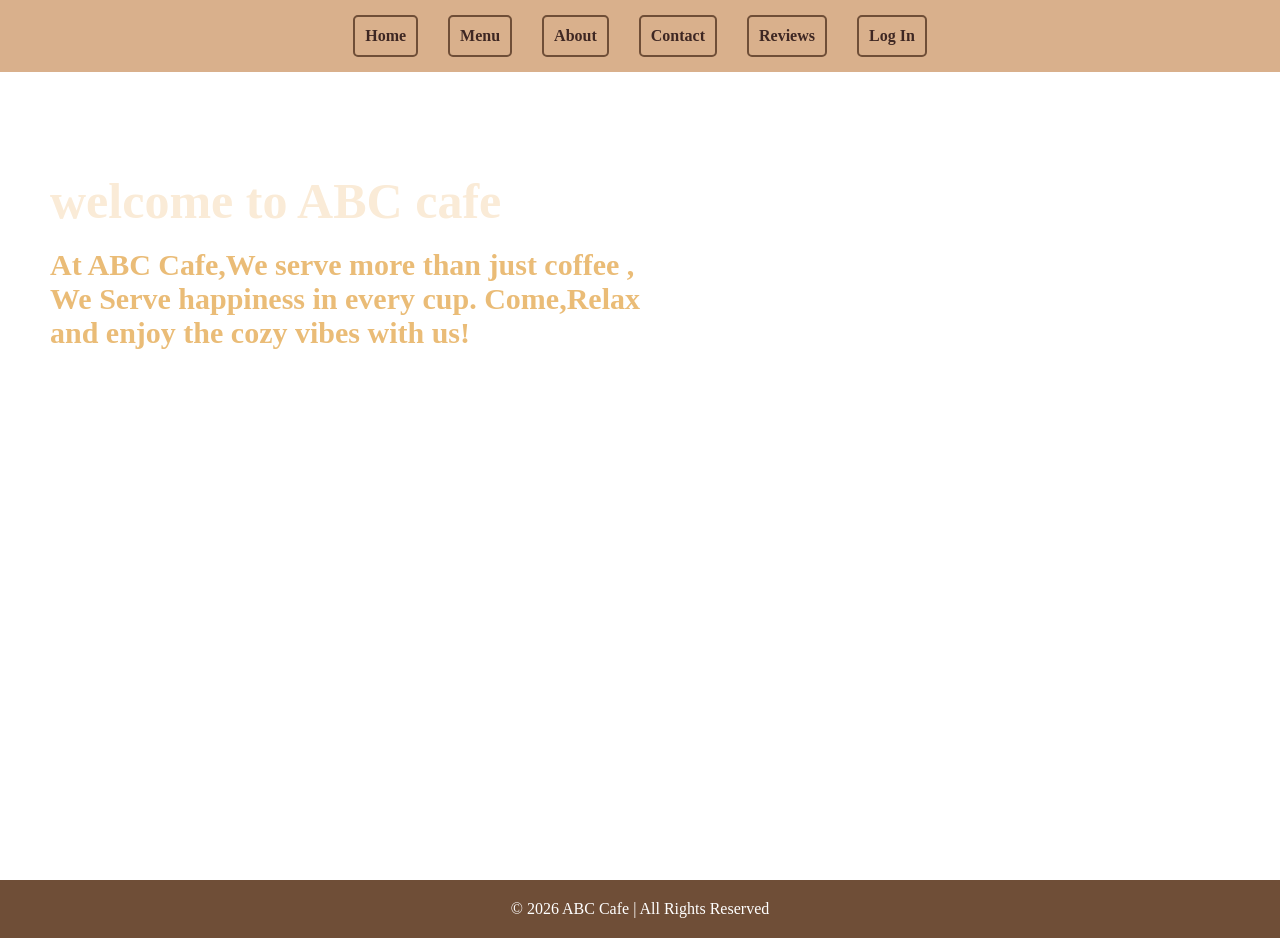
<file: index.html>
<!DOCTYPE html>
<html lang="en">
<head>
    <meta charset="UTF-8">
    <meta name="viewport" content="width=device-width, initial-scale=1.0">
    <title>Document</title>
    <link rel="stylesheet" href="style.css">
</head>
<body>
    <nav>
        <a href="home.html">Home</a>
        <a href="menu.html">Menu</a>
        <a href="about.html">About</a>
        <a href="contact.html">Contact</a>
        <a href="reviews.html">Reviews</a>
        <a href="login.html">Log In</a>
    </nav>

    <div class="vi">
    <video src="home-video.mp4"  muted loop autoplay></video>
    </div>

    <h1 > welcome to ABC cafe </h1><br>
    <h3>At ABC Cafe,We serve more than just coffee ,<br>
        We Serve happiness in every cup. Come,Relax <br>
        and enjoy the cozy vibes with us!
    </h3>
    
     <footer>
    © 2026 ABC Cafe | All Rights Reserved
    </footer>
</body>
</html>
</file>
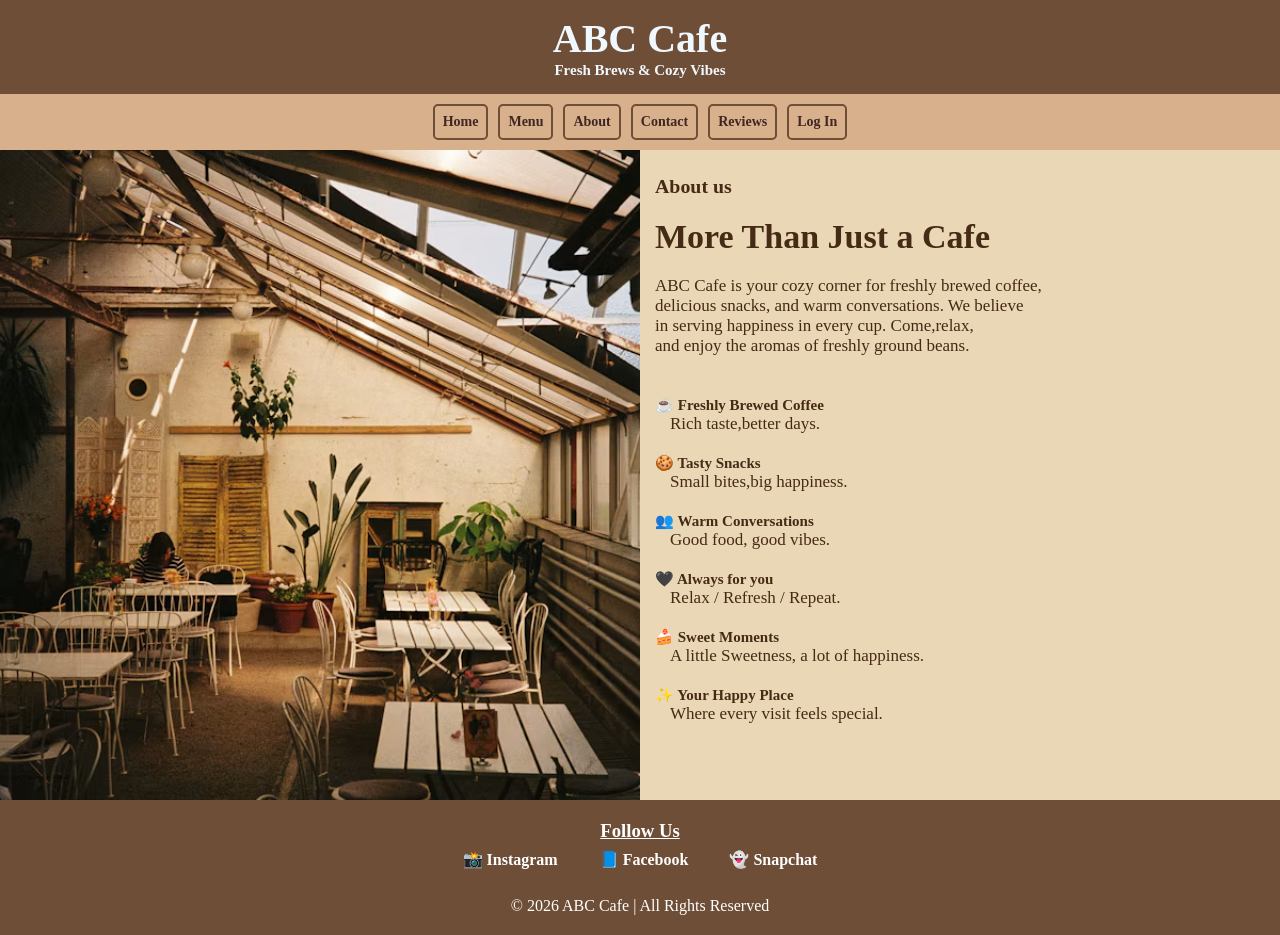
<file: about.html>
<!DOCTYPE html>
<html lang="en">
<head>
    <meta charset="UTF-8">
    <meta name="viewport" content="width=device-width, initial-scale=1.0">
    <title>Document</title>
    <link rel="stylesheet" href="style3.css">
</head>
<body>
    <header>
        <h1>ABC Cafe</h1>
        <h2>Fresh Brews & Cozy Vibes</h2>
    </header>

    <nav>
        <a href="home.html">Home</a>
        <a href="menu.html">Menu</a>
        <a href="about.html">About</a>
        <a href="contact.html">Contact</a>
        <a href="reviews.html">Reviews</a>
        <a href="login.html">Log In</a>
    </nav>

    <div class="main">
        <div class="a">
            <img src="about bg.jpg">    
        </div>
        <div class="a pa"> 
            <h3> About us </h3><br>
            <h1> More Than Just a Cafe</h1><br>
            <p> ABC Cafe is your cozy corner for freshly brewed coffee,<br> delicious snacks, and warm conversations. We believe<br> in serving happiness in every cup. Come,relax,<br> and enjoy the aromas of freshly ground beans. </p><br>  <br>
            <div> 
                <h2> ☕ Freshly Brewed Coffee </h2>
                <p class="mg">Rich taste,better days.</p> <br>
            </div>
            <div> 
                <h2> 🍪 Tasty Snacks </h2>
                <p class="mg"> Small bites,big happiness.</p><br>
            </div>
            <div> 
                <h2> 👥 Warm Conversations</h2>
                <p  class="mg"> Good food, good vibes.</p><br>
            </div>
            <div> 
                <h2>🖤 Always for you </h2>
                <p class="mg"> Relax / Refresh / Repeat.</div><br>   
            <div>
                <h2> 🍰 Sweet Moments</h2>
                <p class="mg"> A little Sweetness, a lot of happiness. </p><br>
            </div>
            <div>
                <h2> ✨ Your Happy Place</h2>
                <p class="mg"> Where every visit feels special.</p>
            </div>
        </div>
    </div>

     <footer>
        <h3>Follow Us</h3>

        <div class="social">
            <a href="https://www.instagram.com/?hl=en" target="_blank">📸 Instagram</a>
            <a href="https://www.facebook.com/" target="_blank">📘 Facebook</a>
            <a href="https://www.snapchat.com/" target="_blank">👻 Snapchat</a>
        </div>

        <p>© 2026 ABC Cafe | All Rights Reserved</p>
    </footer>
</body>
</html>
</file>
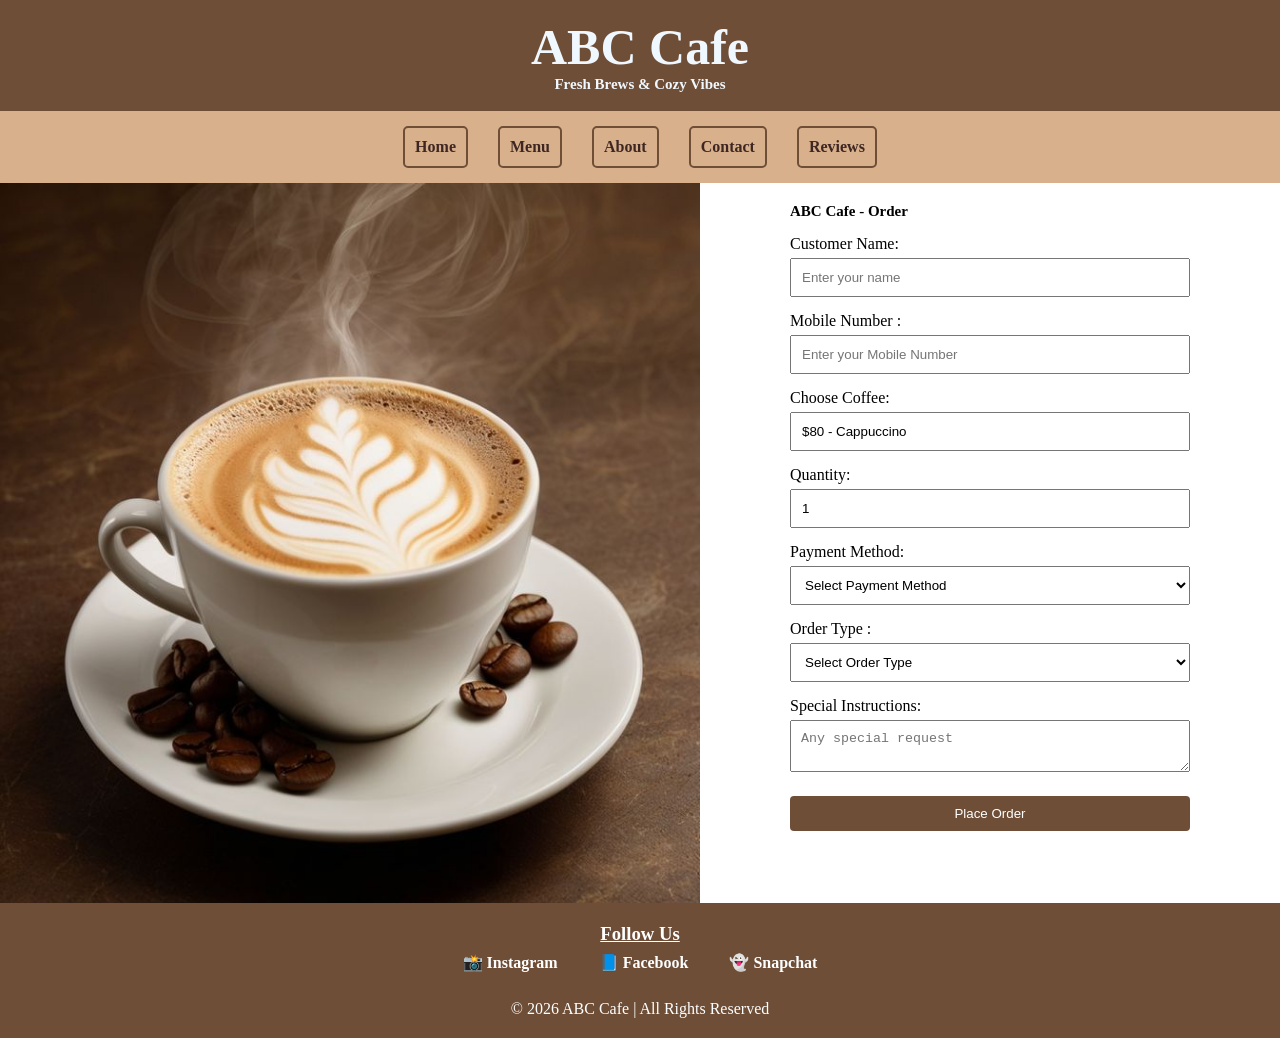
<file: cappuccino.html>
<!DOCTYPE html>
<html lang="en">
<head>
    <meta charset="UTF-8">
    <meta name="viewport" content="width=device-width, initial-scale=1.0">
    <title>Cappuccino</title>
    <link rel="stylesheet" href="style6.css">
</head>
<body>
    <header>
        <h1>ABC Cafe</h1>
        <h2>Fresh Brews & Cozy Vibes</h2>
    </header>

    <nav>
        <a href="index.html">Home</a>
        <a href="menu.html">Menu</a>
        <a href="about.html">About</a>
        <a href="contact.html">Contact</a>
        <a href="reviews.html">Reviews</a>
    </nav>

    <div class="wrap">
        <div>
            <img src="Cappuccino.jpeg">
        </div>
        <form action="confirm.html" method="get">
            <h2>ABC Cafe - Order</h2>

            <label for="name">Customer Name:</label>
            <input type="text" id="name" name="customer" placeholder="Enter your name" required>

            <label for="mobile no.">Mobile Number :</label>
            <input type="tel" id="mobile no." name="mobile no." placeholder="Enter your Mobile Number" pattern="[0-9]{10}" required>            

            <label for="coffee">Choose Coffee:</label>
            <input id="coffee" value="$80 - Cappuccino" required readonly>

            <label for="quantity">Quantity:</label>
            <input type="number" id="quantity" name="quantity" min="1" value="1" required>

            <label for="payment">Payment Method:</label>
            <select id="payment" name="payment" required>
                <option value="">Select Payment Method</option>
                <option value="Cash">Cash</option>
                <option value="UPI">UPI</option>
                <option value="Credit Card">Credit Card</option>
                <option value="Debit Card">Debit Card</option>
                <option value="PayPal">PayPal</option>
                <option value="Other">Other</option>
            </select>

            <label for="Delevery">Order Type :</label>
            <select id="order-type" name="order-type" required>
            <option value="">Select Order Type</option>
            <option value="Dine In">Dine In</option>
            <option value="Takeaway">Takeaway</option>
            </select>

            <label for="notes">Special Instructions:</label>
            <textarea id="notes" name="notes" placeholder="Any special request"></textarea>

            <button>Place Order</button>
        </form>

    </div>

    <footer>
        <h3>Follow Us</h3>

        <div class="social">
            <a href="https://www.instagram.com/?hl=en" target="_blank">📸 Instagram</a>
            <a href="https://www.facebook.com/" target="_blank">📘 Facebook</a>
            <a href="https://www.snapchat.com/" target="_blank">👻 Snapchat</a>
        </div>

        <p>© 2026 ABC Cafe | All Rights Reserved</p>
    </footer>
</body>
</html>
</file>
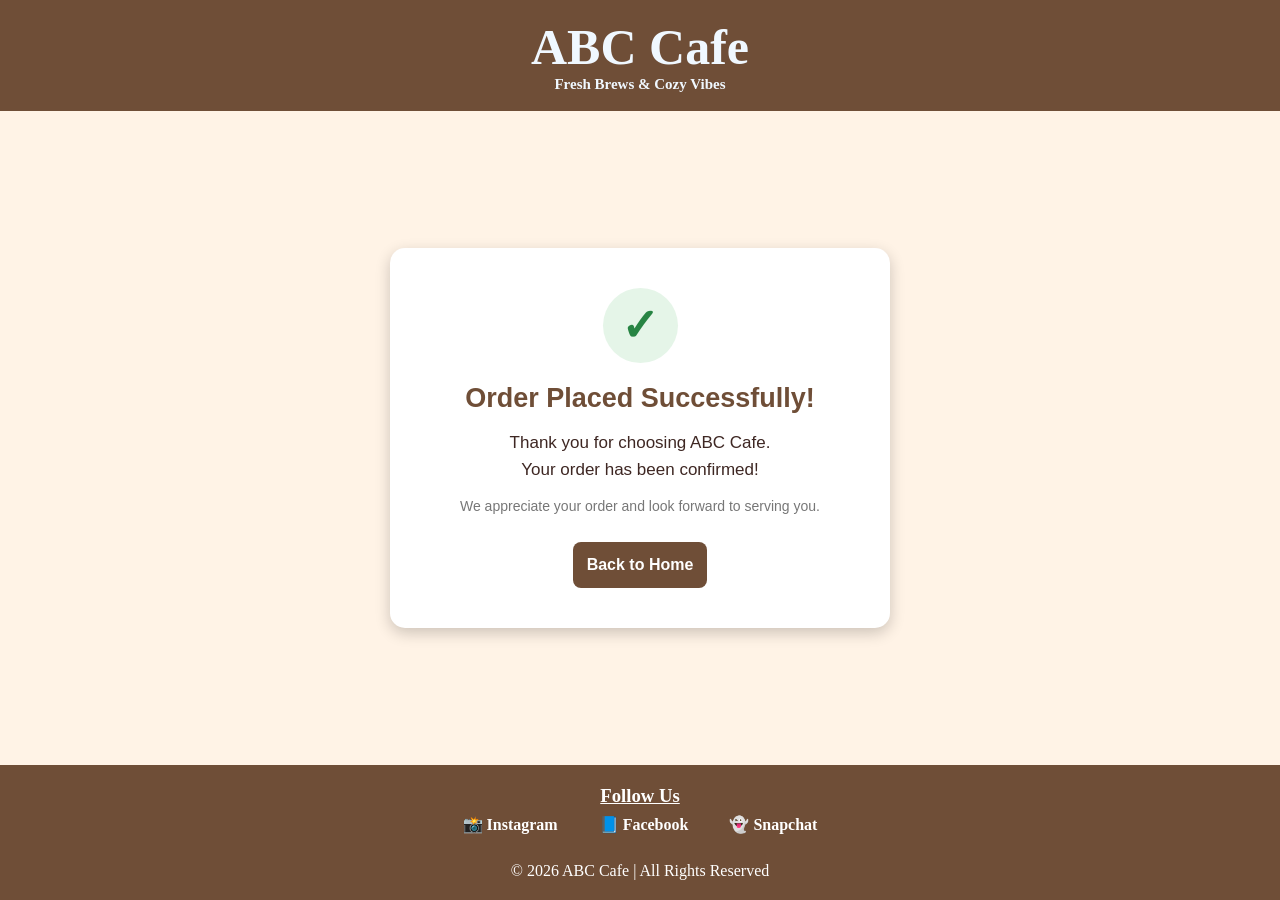
<file: confirm.html>
<!DOCTYPE html>
<html lang="en">
<head>
    <meta charset="UTF-8">
    <meta name="viewport" content="width=device-width, initial-scale=1.0">
    <title>Order Confirmation - ABC Cafe</title>
    <link rel="stylesheet" href="style7.css">
</head>
<body>

    <header>
        <h1>ABC Cafe</h1>
        <h2>Fresh Brews & Cozy Vibes</h2>
    </header>

    <div class="confirm">
        <div class="check">&#10003;</div>
        <h2>Order Placed Successfully!</h2>
        <p class="message">
            Thank you for choosing ABC Cafe.<br>
            Your order has been confirmed!
        </p>
        <p class="info">
            We appreciate your order and look forward to serving you.
        </p>
        <a href="home.html" class="button">Back to Home</a>
    </div>

    <footer>
        <h3>Follow Us</h3>
        <div class="social">
            <a href="https://www.instagram.com/?hl=en" target="_blank">📸 Instagram</a>
            <a href="https://www.facebook.com/" target="_blank">📘 Facebook</a>
            <a href="https://www.snapchat.com/" target="_blank">👻 Snapchat</a>
        </div>

        <p>© 2026 ABC Cafe | All Rights Reserved</p>
    </footer>

</body>
</html>
</file>
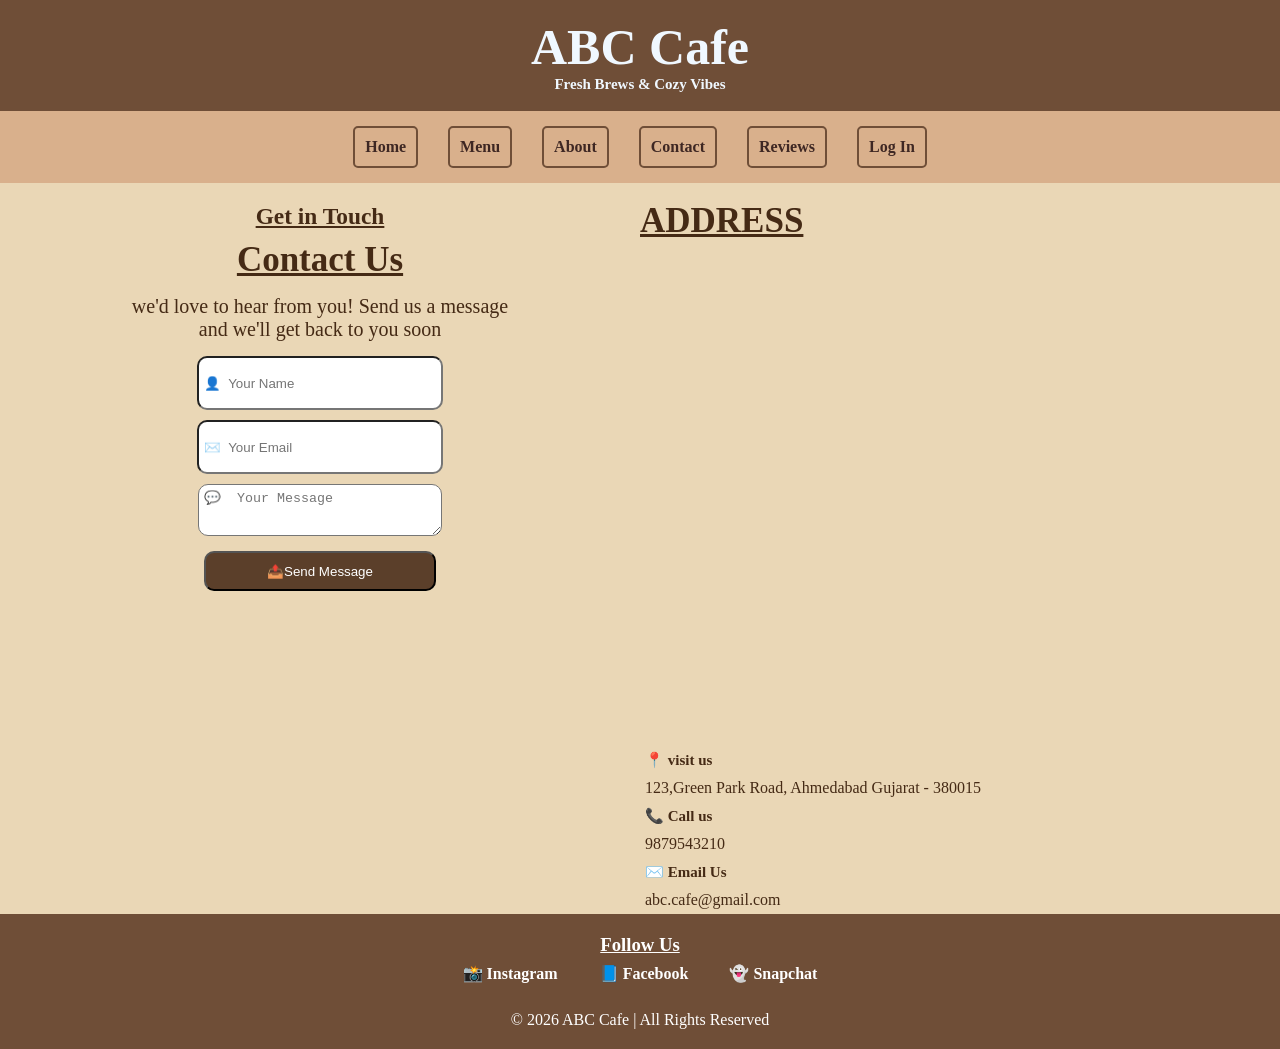
<file: contact.html>
<!DOCTYPE html>
<html lang="en">
<head>
    <meta charset="UTF-8">
    <meta name="viewport" content="width=device-width, initial-scale=1.0">
    <title>Document</title>
    <link rel="stylesheet" href="style4.css">
</head>
<body>
    <header>
        <h1>ABC Cafe</h1>
        <h2>Fresh Brews & Cozy Vibes</h2>
    </header>

    <nav>
        <a href="home.html">Home</a>
        <a href="menu.html">Menu</a>
        <a href="about.html">About</a>
        <a href="contact.html">Contact</a>
        <a href="reviews.html">Reviews</a>
        <a href="login.html">Log In</a>
    </nav>

    <div class="whole"> 

        <div class="co">
            <h3 class="tex"> Get in Touch </h3>
            <h1 class="te"> Contact Us</h1>
            <p> we'd love to hear from you! Send us a message <br>
                and we'll get back to you soon </p>
            <form metgod="get" action="home.html">
            <input class="contact" name="username" type="text" placeholder="👤  Your Name" pattern="[A-Za-z]{3,20}"   required> <br>
            <input class="contact" email="email_id" type="email" placeholder="✉️  Your Email" required><br>
            <textarea class="contact" text="text" type="textarea" placeholder="💬  Your Message" required pattern="[A-Za-z]{5,100}"></textarea><br>
            <button class="contact"> 📤Send Message</button>
            </form>
        </div>


        <div class="add"> <br>
            <h1 class="te"> ADDRESS</h1><br><br>
            <iframe src="https://www.google.com/maps/embed?pb=!1m23!1m12!1m3!1d31610.830547000616!2d72.6007808!3d22.953984!2m3!1f0!2f0!3f0!3m2!1i1024!2i768!4f13.1!4m8!3e6!4m0!4m5!1s0x3ba795bc21ea25d5%3A0x4d841edb2ae92aad!2s5%20STAR%20CAFE%2C%20Outer%20Ring%20Rd%2C%20West%20Nada%2C%20Guruvayur%2C%20Keralam%20680101!3m2!1d10.5934856!2d76.03710579999999!5e1!3m2!1sen!2sin!4v1791309774493!5m2!1sen!2sin" width="600" height="450" style="border:0;" allowfullscreen="" loading="eager" referrerpolicy="strict-origin-when-cross-origin"></iframe>
            <h2 class="mg">📍 visit us </h2>
            <p class="mg "> 123,Green Park Road, Ahmedabad Gujarat - 380015</p>
            <h2 class="mg"> 📞  Call us </h2>
            <p class="mg"> 9879543210</p>
            <h2 class="mg">✉️ Email Us  </h2>
            <p class="mg"> abc.cafe@gmail.com</p>
        </div>
    </div>

    <footer>
        <h3>Follow Us</h3>

        <div class="social">
            <a href="https://www.instagram.com/?hl=en" target="_blank">📸 Instagram</a>
            <a href="https://www.facebook.com/" target="_blank">📘 Facebook</a>
            <a href="https://www.snapchat.com/" target="_blank">👻 Snapchat</a>
        </div>

        <p>© 2026 ABC Cafe | All Rights Reserved</p>
    </footer>

</body>
</html>
</file>
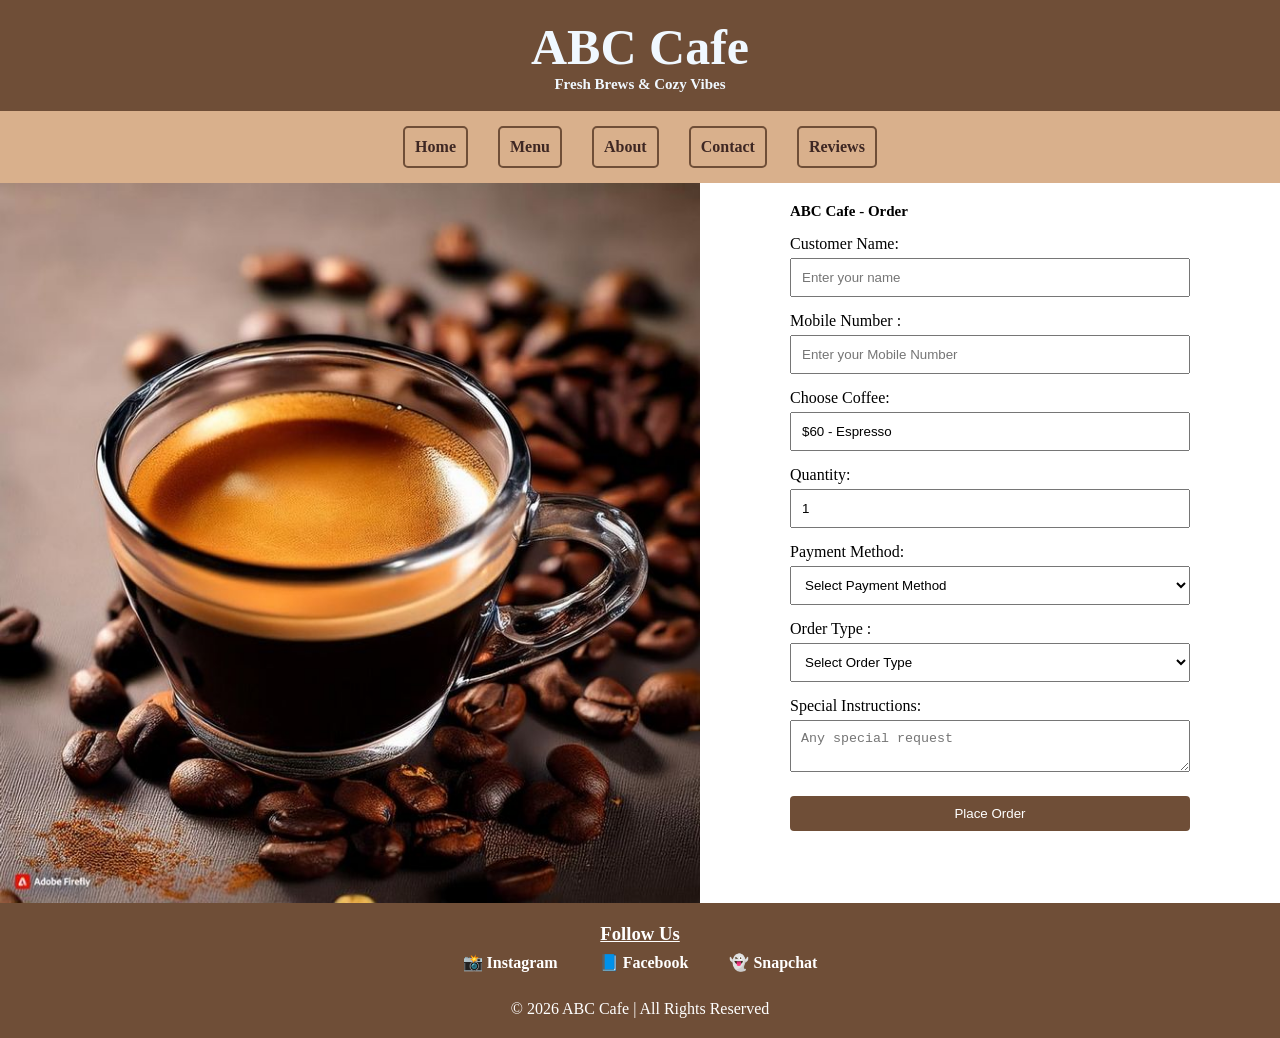
<file: espresso.html>
<!DOCTYPE html>
<html lang="en">
<head>
    <meta charset="UTF-8">
    <meta name="viewport" content="width=device-width, initial-scale=1.0">
    <title>Espresso</title>
    <link rel="stylesheet" href="style6.css">
</head>
<body>
    <header>
        <h1>ABC Cafe</h1>
        <h2>Fresh Brews & Cozy Vibes</h2>
    </header>

    <nav>
        <a href="index.html">Home</a>
        <a href="menu.html">Menu</a>
        <a href="about.html">About</a>
        <a href="contact.html">Contact</a>
        <a href="reviews.html">Reviews</a>
    </nav>

    <div class="wrap">
        <div>
            <img src="Espresso High Strength Professional Flavouring_.jpeg">
        </div>
        <form action="confirm.html" method="get">
            <h2>ABC Cafe - Order</h2>

            <label for="name">Customer Name:</label>
            <input type="text" id="name" name="customer" placeholder="Enter your name" required>

            <label for="mobile no.">Mobile Number :</label>
            <input type="tel" id="mobile no." name="mobile no." placeholder="Enter your Mobile Number" pattern="[0-9]{10}" required>

            <label for="coffee">Choose Coffee:</label>
            <input id="coffee" value="$60 - Espresso" readonly required>

            <label for="quantity">Quantity:</label>
            <input type="number" id="quantity" name="quantity" min="1" value="1" required>

            <label for="payment">Payment Method:</label>
            <select id="payment" name="payment" required>
                <option value="">Select Payment Method</option>
                <option value="Cash">Cash</option>
                <option value="UPI">UPI</option>
                <option value="Credit Card">Credit Card</option>
                <option value="Debit Card">Debit Card</option>
                <option value="PayPal">PayPal</option>
                <option value="Other">Other</option>
            </select>

            <label for="Delevery">Order Type :</label>
            <select id="order-type" name="order-type" required>
            <option value="">Select Order Type</option>
            <option value="Dine In">Dine In</option>
            <option value="Takeaway">Takeaway</option>
            </select>

            <label for="notes">Special Instructions:</label>
            <textarea id="notes" name="notes" placeholder="Any special request"></textarea>

            <button>Place Order</button>
        </form>

    </div>

    <footer>
        <h3>Follow Us</h3>

        <div class="social">
            <a href="https://www.instagram.com/?hl=en" target="_blank">📸 Instagram</a>
            <a href="https://www.facebook.com/" target="_blank">📘 Facebook</a>
            <a href="https://www.snapchat.com/" target="_blank">👻 Snapchat</a>
        </div>

        <p>© 2026 ABC Cafe | All Rights Reserved</p>
    </footer>
</body>
</html>
</file>
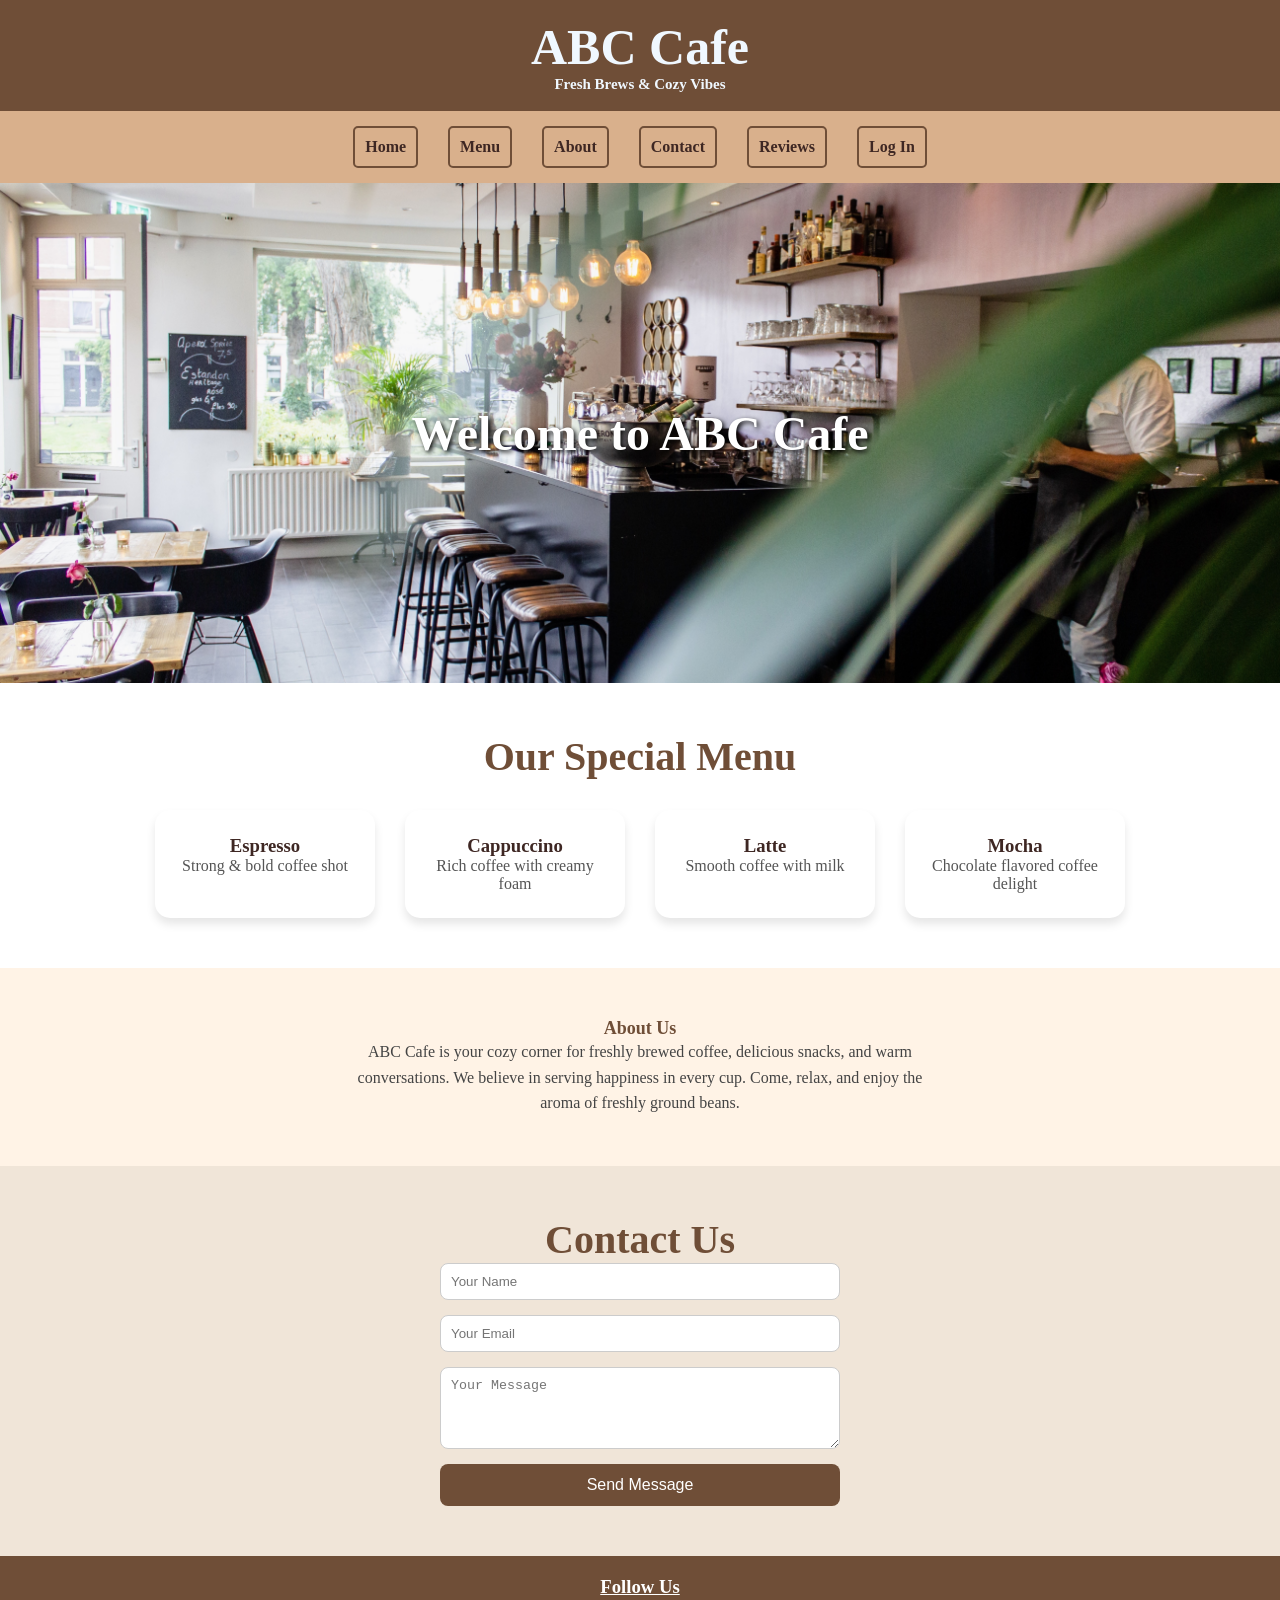
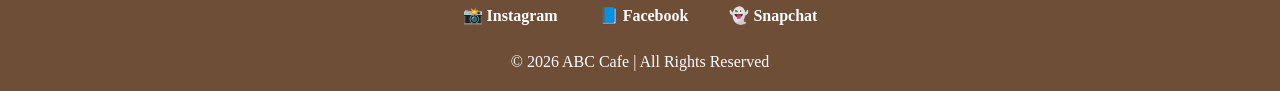
<file: home.html>
<!DOCTYPE html>
<html lang="en">
<head>
    <meta charset="UTF-8">
    <meta name="viewport" content="width=device-width, initial-scale=1.0">
    <title>my cafe</title>
    <link rel="stylesheet" href="style1.css">
</head>
<body>
    <header>
        <h1>ABC Cafe</h1>
        <h2>Fresh Brews & Cozy Vibes</h2>
    </header>

    <nav>
        <a href="home.html">Home</a>
        <a href="menu.html">Menu</a>
        <a href="about.html">About</a>
        <a href="contact.html">Contact</a>
        <a href="reviews.html">Reviews</a>
        <a href="login.html">Log In</a>
    </nav>

  <div class="hero" id="home">
    Welcome to ABC Cafe
  </div>

  <section class="menu" id="menu">
    <h2>Our Special Menu</h2>
    <div class="menu-items">
      <div class="item">
        <h3>Espresso</h3>
        <p>Strong & bold coffee shot</p>
      </div>
      <div class="item">
        <h3>Cappuccino</h3>
        <p>Rich coffee with creamy foam</p>
      </div>
      <div class="item">
        <h3>Latte</h3>
        <p>Smooth coffee with milk</p>
      </div>
      <div class="item">
        <h3>Mocha</h3>
        <p>Chocolate flavored coffee delight</p>
      </div>
    </div>
  </section>

  <section class="about" id="about">
    <h2>About Us</h2>
    <p>ABC Cafe is your cozy corner for freshly brewed coffee, delicious snacks, and warm conversations. 
    We believe in serving happiness in every cup. Come, relax, and enjoy the aroma of freshly ground beans.</p>
  </section>

  <section class="contact" id="contact">
    <h2>Contact Us</h2>
    <form>
      <input type="text" placeholder="Your Name" required>
      <input type="email" placeholder="Your Email" required>
      <textarea rows="4" placeholder="Your Message"></textarea>
      <button type="submit">Send Message</button>
    </form>
  </section>

  <footer>
        <h3>Follow Us</h3>

        <div class="social">
            <a href="https://www.instagram.com/?hl=en" target="_blank">📸 Instagram</a>
            <a href="https://www.facebook.com/" target="_blank">📘 Facebook</a>
            <a href="https://www.snapchat.com/" target="_blank">👻 Snapchat</a>
        </div>

        <p>© 2026 ABC Cafe | All Rights Reserved</p>
    </footer>
    
</body>
</html>
</file>
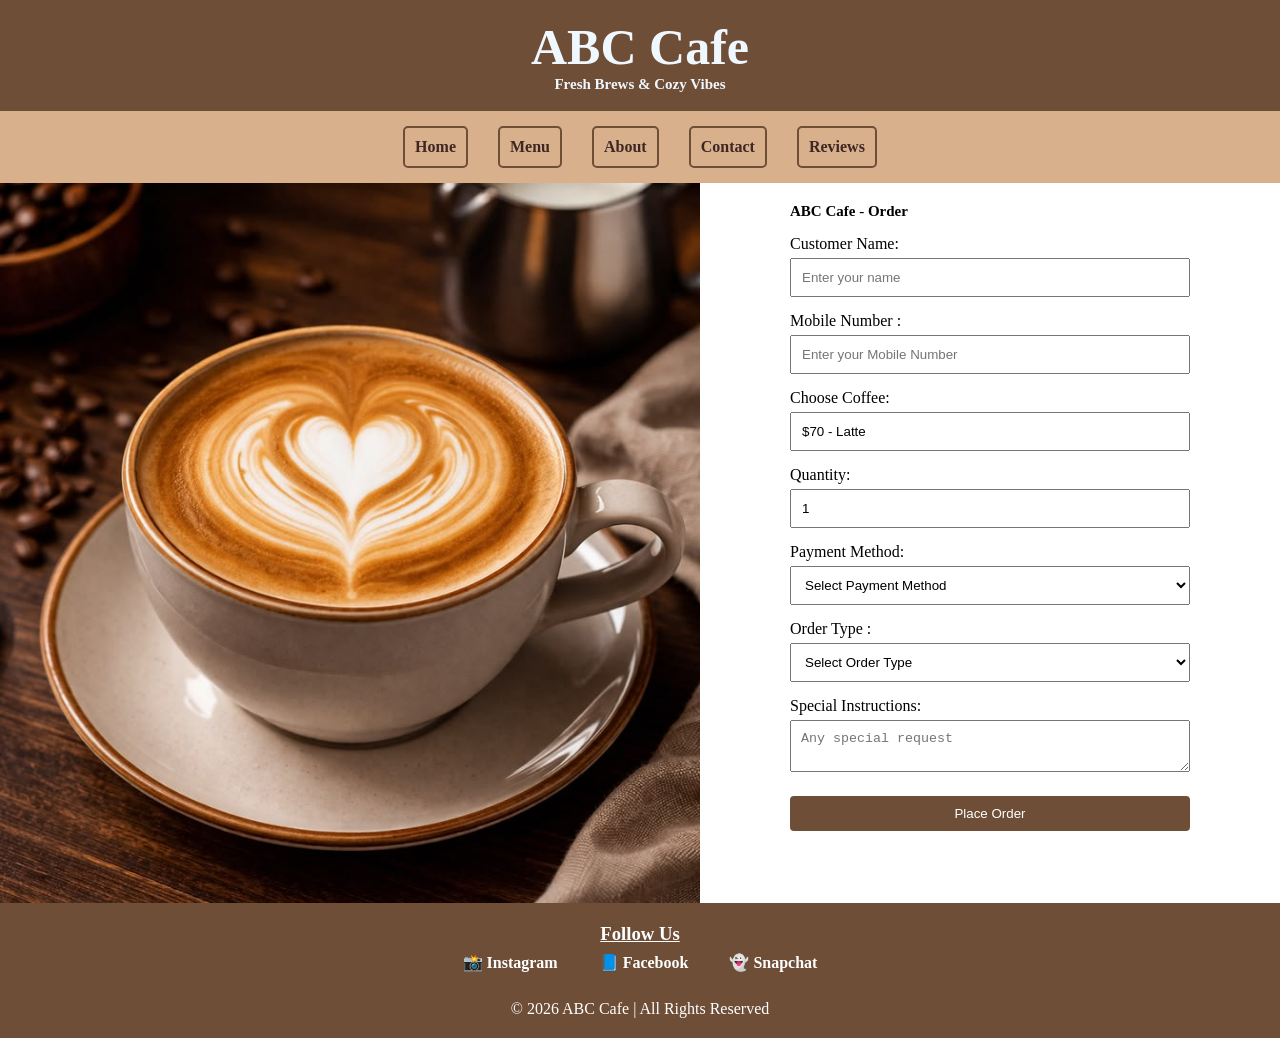
<file: latte.html>
<!DOCTYPE html>
<html lang="en">
<head>
    <meta charset="UTF-8">
    <meta name="viewport" content="width=device-width, initial-scale=1.0">
    <title>Latte</title>
    <link rel="stylesheet" href="style6.css">
</head>
<body>
    <header>
        <h1>ABC Cafe</h1>
        <h2>Fresh Brews & Cozy Vibes</h2>
    </header>

    <nav>
        <a href="index.html">Home</a>
        <a href="menu.html">Menu</a>
        <a href="about.html">About</a>
        <a href="contact.html">Contact</a>
        <a href="reviews.html">Reviews</a>
    </nav>

    <div class="wrap">
        <div>
            <img src="coffee lattee.jpeg">
        </div>
        <form action="confirm.html" method="get">
            <h2>ABC Cafe - Order</h2>

            <label for="name">Customer Name:</label>
            <input type="text" id="name" name="customer" placeholder="Enter your name" required>

            <label for="mobile no.">Mobile Number :</label>
            <input type="tel" id="mobile no." name="mobile no." placeholder="Enter your Mobile Number" pattern="[0-9]{10}" required>

            <label for="coffee">Choose Coffee:</label>
            <input id="coffee" value="$70 - Latte" readonly required>

            <label for="quantity">Quantity:</label>
            <input type="number" id="quantity" name="quantity" min="1" value="1" required>

            <label for="payment">Payment Method:</label>
            <select id="payment" name="payment" required>
                <option value="">Select Payment Method</option>
                <option value="Cash">Cash</option>
                <option value="UPI">UPI</option>
                <option value="Credit Card">Credit Card</option>
                <option value="Debit Card">Debit Card</option>
                <option value="PayPal">PayPal</option>
                <option value="Other">Other</option>
            </select>

            <label for="Delevery">Order Type :</label>
            <select id="order-type" name="order-type" required>
            <option value="">Select Order Type</option>
            <option value="Dine In">Dine In</option>
            <option value="Takeaway">Takeaway</option>
            </select>

            <label for="notes">Special Instructions:</label>
            <textarea id="notes" name="notes" placeholder="Any special request"></textarea>

            <button>Place Order</button>
        </form>

    </div>

    <footer>
        <h3>Follow Us</h3>

        <div class="social">
            <a href="https://www.instagram.com/?hl=en" target="_blank">📸 Instagram</a>
            <a href="https://www.facebook.com/" target="_blank">📘 Facebook</a>
            <a href="https://www.snapchat.com/" target="_blank">👻 Snapchat</a>
        </div>

        <p>© 2026 ABC Cafe | All Rights Reserved</p>
    </footer>
</body>
</html>
</file>
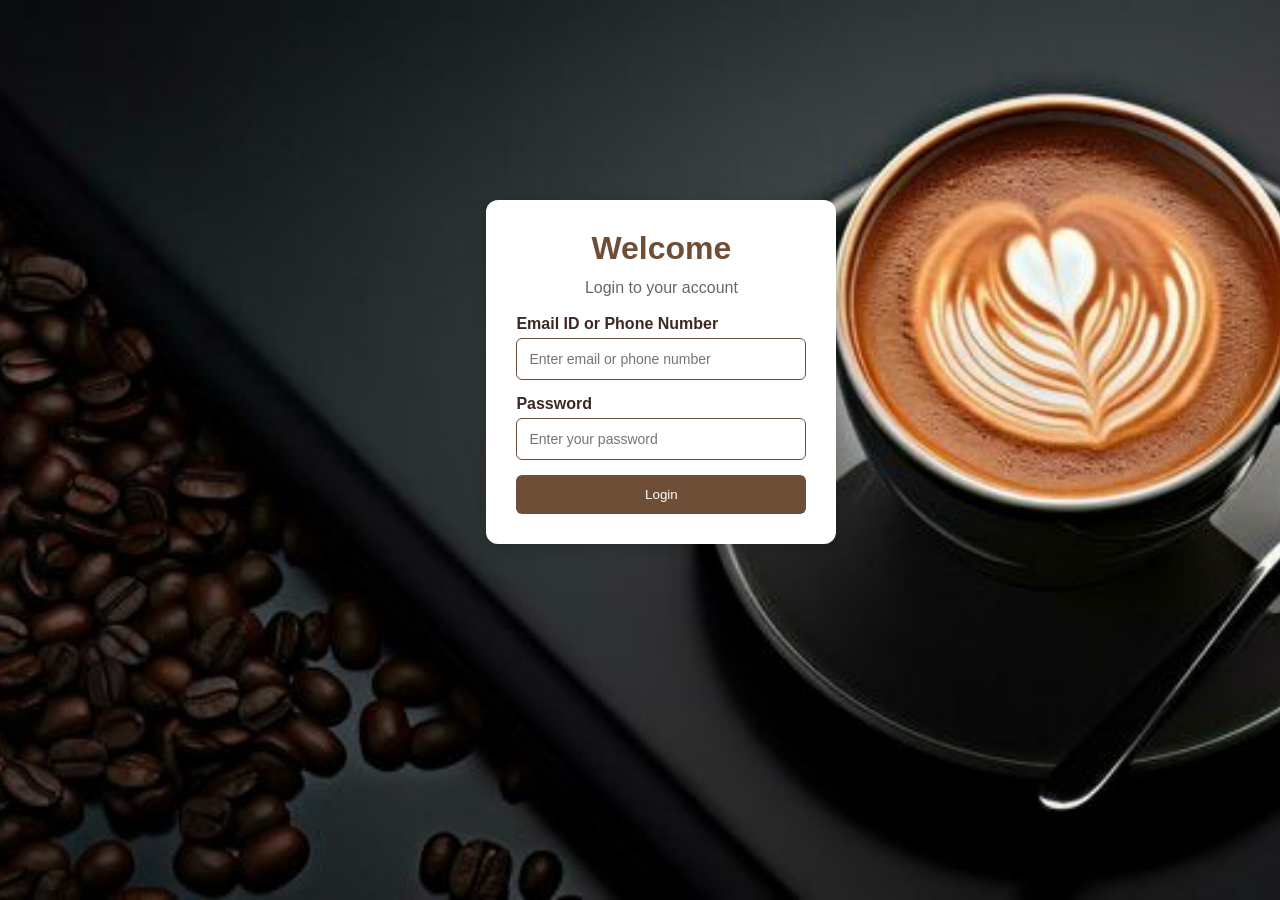
<file: login.html>
<!DOCTYPE html>
<html lang="en">
<head>
    <meta charset="UTF-8">
    <meta name="viewport" content="width=device-width, initial-scale=1.0">
    <title>Login Page</title>
    <link rel="stylesheet" href="style8.css">
</head>
<body>
    <div class="bg">
    <div class="login-box">
        <h1>Welcome</h1>
        <p>Login to your account</p>

        <form action="home.html" method="get">
            <label for="email or phone number">Email ID or Phone Number</label>
            <input type="text" id="email" name="email" placeholder="Enter email or phone number" required>

            <label for="password">Password</label>
            <input type="password" id="password" name="password" placeholder="Enter your password" required>

            <button type="submit">Login</button>
        </form>
    </div>
    </div>
</body>
</html>
</file>
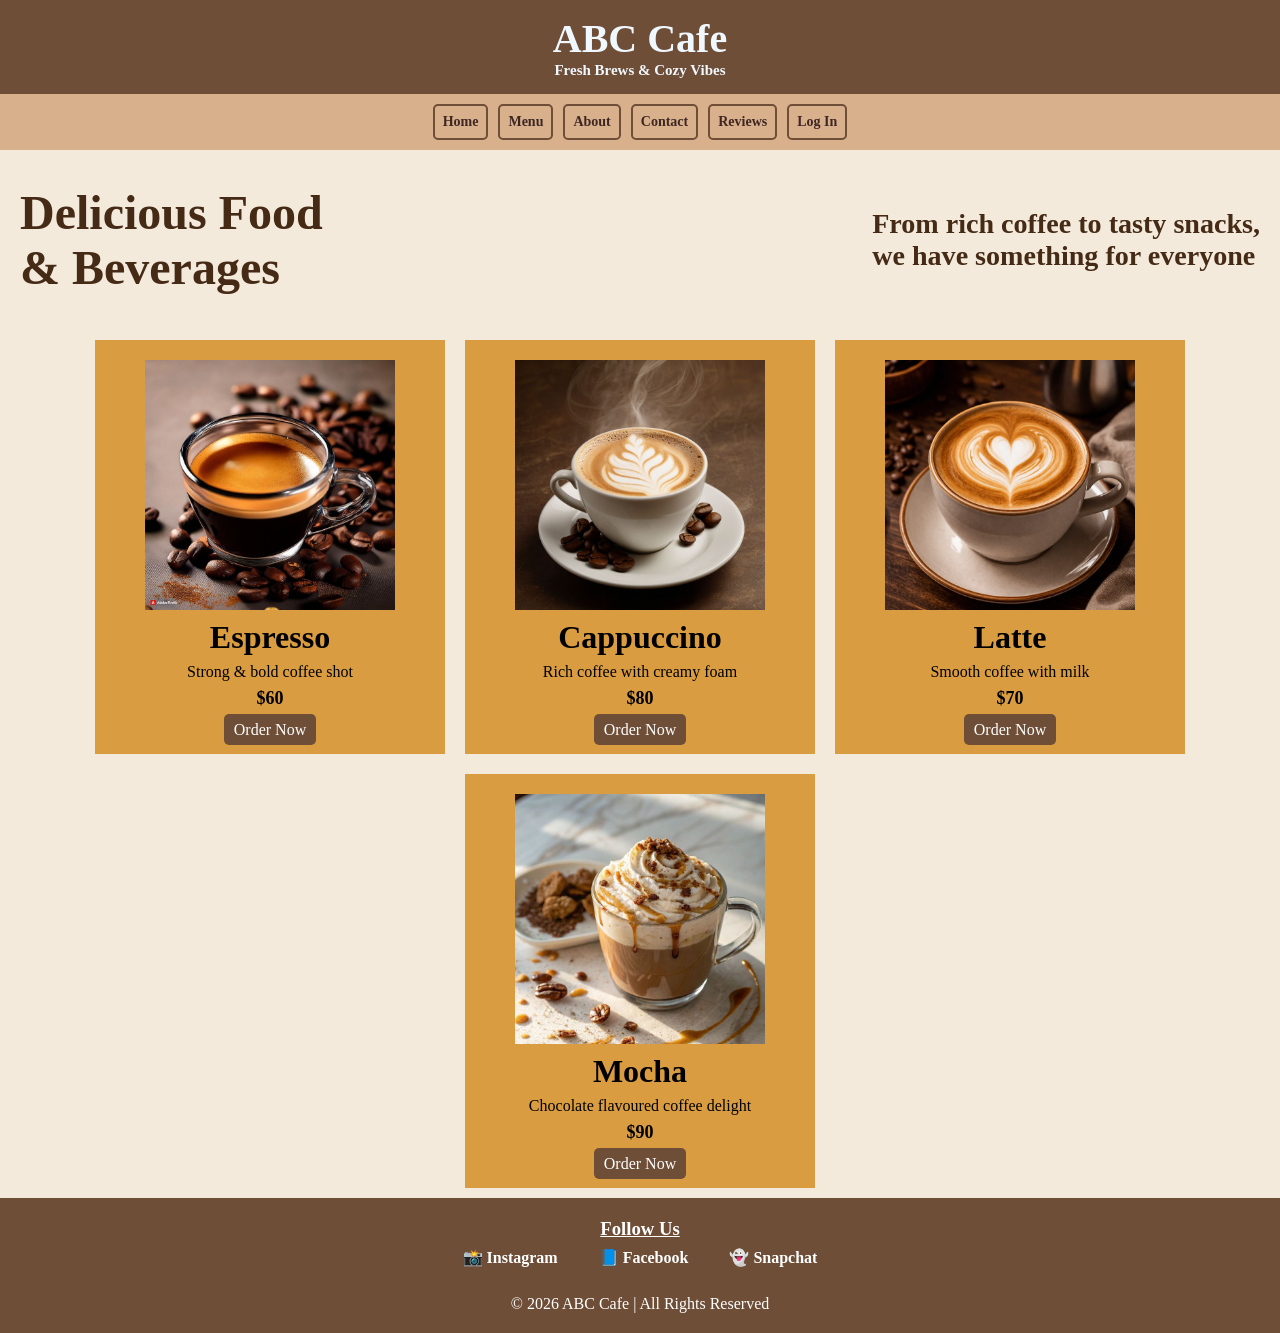
<file: menu.html>
<!DOCTYPE html>
<html lang="en">
<head>
    <meta charset="UTF-8">
    <meta name="viewport" content="width=device-width, initial-scale=1.0">
    <title>Document</title>
    <link rel="stylesheet" href="style2.css">
</head>
<body>
    <header>
        <h1>ABC Cafe</h1>
        <h2>Fresh Brews & Cozy Vibes</h2>
    </header>

    <nav>
        <a href="home.html">Home</a>
        <a href="menu.html">Menu</a>
        <a href="about.html">About</a>
        <a href="contact.html">Contact</a>
        <a href="reviews.html">Reviews</a>
        <a href="login.html">Log In</a>
    </nav>

    <div class="wrapper">
        <div class="a" >
            <h1> Delicious Food <br> & Beverages </h1> 
            <h3> From rich coffee to tasty snacks,<br> we have something for everyone</h3>
        </div>
        <div class="main">
            <div class="photo ">
                <img src="Espresso High Strength Professional Flavouring_.jpeg">
                <h1> Espresso </h1>
                <p class="c"> Strong & bold coffee shot  </p>
                <p class="price"> <b>$60</b></p>
                <a href="espresso.html">Order Now</a>
            </div>

            <div class="photo ">
                <img src="Cappuccino.jpeg">
                <h1> Cappuccino</h1>
                <p class="c"> Rich coffee with creamy foam</p>
                <p class="price"> <b>$80</b></p>
                <a href="cappuccino.html">Order Now</a>
            </div>

            <div class="photo ">
                <img src="coffee lattee.jpeg">
                <h1> Latte </h1>
                <p class="c"> Smooth coffee with milk  </p>
                <p class="price"> <b>$70</b></p>
                <a href="latte.html">Order Now</a>
            </div>

            <div class="photo ">
                <img src="mocha.jpeg">
                <h1> Mocha </h1>
                <p class="c"> Chocolate flavoured coffee delight  </p>
                <p class="price"> <b>$90</b></p>
                <a href="mocha.html">Order Now</a>
            </div>
        </div>
    </div>

    <footer>
        <h3>Follow Us</h3>

        <div class="social">
            <a href="https://www.instagram.com/?hl=en" target="_blank">📸 Instagram</a>
            <a href="https://www.facebook.com/" target="_blank">📘 Facebook</a>
            <a href="https://www.snapchat.com/" target="_blank">👻 Snapchat</a>
        </div>

        <p>© 2026 ABC Cafe | All Rights Reserved</p>
    </footer>
    
</body>
</html>
</file>
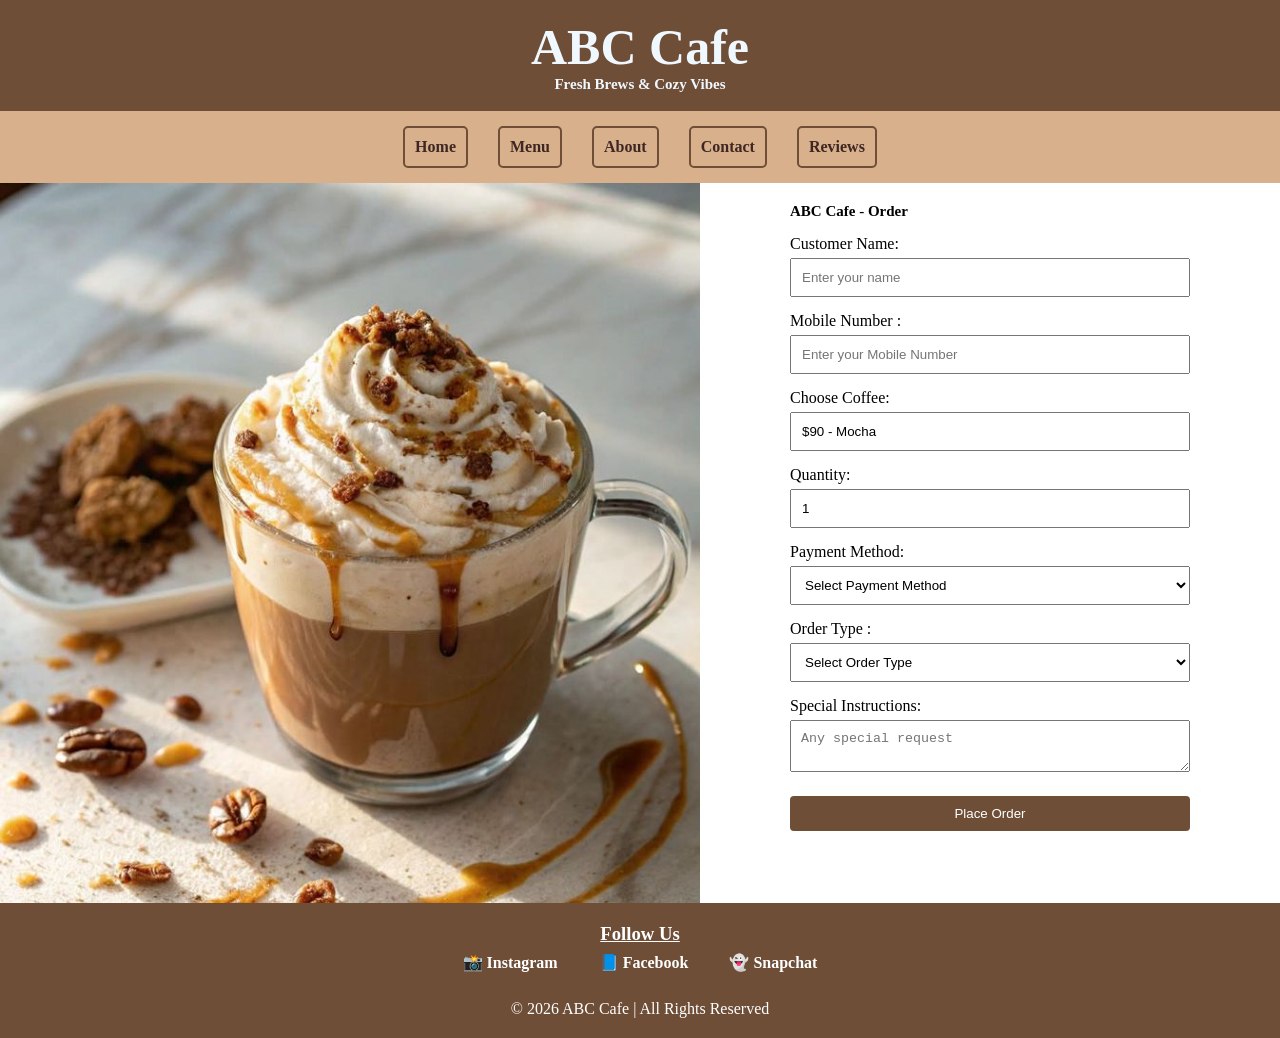
<file: mocha.html>
<!DOCTYPE html>
<html lang="en">
<head>
    <meta charset="UTF-8">
    <meta name="viewport" content="width=device-width, initial-scale=1.0">
    <title>Mocha</title>
    <link rel="stylesheet" href="style6.css">
</head>
<body>
    <header>
        <h1>ABC Cafe</h1>
        <h2>Fresh Brews & Cozy Vibes</h2>
    </header>

    <nav>
        <a href="index.html">Home</a>
        <a href="menu.html">Menu</a>
        <a href="about.html">About</a>
        <a href="contact.html">Contact</a>
        <a href="reviews.html">Reviews</a>
    </nav>

    <div class="wrap">
        <div>
            <img src="mocha.jpeg">
        </div>
        <form action="confirm.html" method="get">
            <h2>ABC Cafe - Order</h2>

            <label for="name">Customer Name:</label>
            <input type="text" id="name" name="customer" placeholder="Enter your name" required>

            <label for="mobile no.">Mobile Number :</label>
            <input type="tel" id="mobile no." name="mobile no." placeholder="Enter your Mobile Number" pattern="[0-9]{10}" required>

            <label for="coffee">Choose Coffee:</label>
            <input id="coffee" value="$90 - Mocha" readonly required>

            <label for="quantity">Quantity:</label>
            <input type="number" id="quantity" name="quantity" min="1" value="1" required>

            <label for="payment">Payment Method:</label>
            <select id="payment" name="payment" required>
                <option value="">Select Payment Method</option>
                <option value="Cash">Cash</option>
                <option value="UPI">UPI</option>
                <option value="Credit Card">Credit Card</option>
                <option value="Debit Card">Debit Card</option>
                <option value="PayPal">PayPal</option>
                <option value="Other">Other</option>
            </select>

            <label for="Delevery">Order Type :</label>
            <select id="order-type" name="order-type" required>
            <option value="">Select Order Type</option>
            <option value="Dine In">Dine In</option>
            <option value="Takeaway">Takeaway</option>
            </select>

            <label for="notes">Special Instructions:</label>
            <textarea id="notes" name="notes" placeholder="Any special request"></textarea>

            <button>Place Order</button>
        </form>

    </div>

    <footer>
        <h3>Follow Us</h3>

        <div class="social">
            <a href="https://www.instagram.com/?hl=en" target="_blank">📸 Instagram</a>
            <a href="https://www.facebook.com/" target="_blank">📘 Facebook</a>
            <a href="https://www.snapchat.com/" target="_blank">👻 Snapchat</a>
        </div>

        <p>© 2026 ABC Cafe | All Rights Reserved</p>
    </footer>
</body>
</html>
</file>
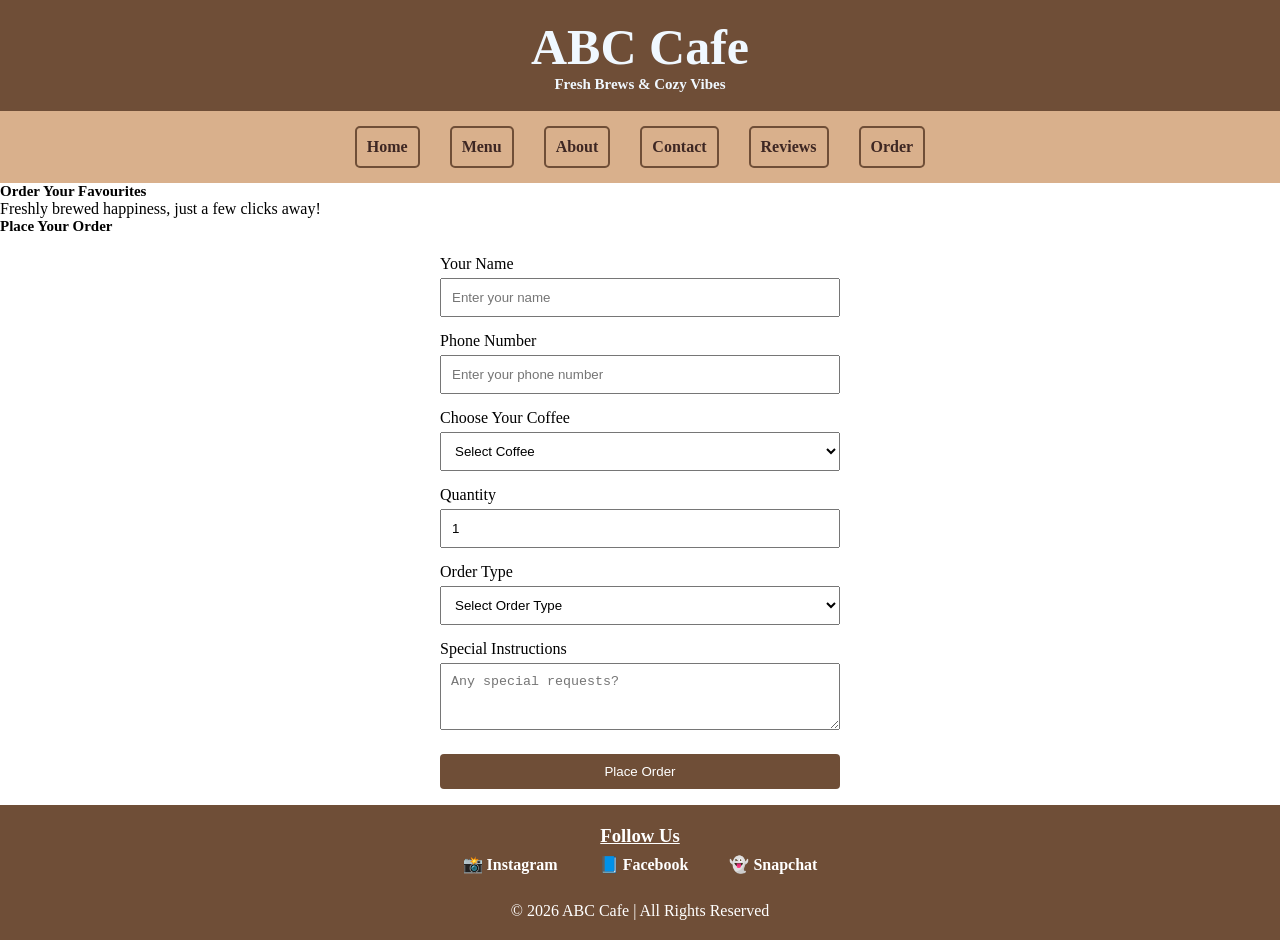
<file: order.html>
<!DOCTYPE html>
<html lang="en">
<head>
    <meta charset="UTF-8">
    <meta name="viewport" content="width=device-width, initial-scale=1.0">
    <title>ABC Cafe - Order Online</title>
    <link rel="stylesheet" href="style6.css">
</head>
<body>
    <header>
        <h1>ABC Cafe</h1>
        <h2>Fresh Brews & Cozy Vibes</h2>
    </header>

    <nav>
        <a href="home.html">Home</a>
        <a href="menu.html">Menu</a>
        <a href="about.html">About</a>
        <a href="contact.html">Contact</a>
        <a href="reviews.html">Reviews</a>
        <a href="order.html">Order</a>
    </nav>

    <section class="order">
        <h2>Order Your Favourites</h2>
        <p>Freshly brewed happiness, just a few clicks away!</p>
    </section>

    <section class="order-section">
        <h2>Place Your Order</h2>

        <form action="index.html" method="get">
            <label for="name">Your Name</label>
            <input type="text" id="name" name="name" placeholder="Enter your name" required>

            <label for="phone">Phone Number</label>
            <input type="tel" id="phone" name="phone" placeholder="Enter your phone number" pattern="[0-9]{10}" maxlength="10" required>

            <label for="coffee">Choose Your Coffee</label>
            <select id="coffee" name="coffee" required>
                <option value="">Select Coffee</option>
                <option value="Espresso">Espresso - $60</option>
                <option value="Cappuccino">Cappuccino - $80</option>
                <option value="Latte">Latte - $70</option>
                <option value="Mocha">Mocha - $90</option>
            </select>

            <label for="quantity">Quantity</label>
            <input type="number" id="quantity" name="quantity" min="1" max="20" value="1" required>

            <label for="order-type">Order Type</label>
            <select id="order-type" name="order-type" required>
                <option value="">Select Order Type</option>
                <option value="Dine In">Dine In</option>
                <option value="Takeaway">Takeaway</option>
            </select>

            <label for="instructions">Special Instructions</label>
            <textarea id="instructions" name="instructions" rows="3" placeholder="Any special requests?"></textarea>

            <button type="submit">Place Order</button>
        </form>
    </section>

    <footer>
        <h3>Follow Us</h3>

        <div class="social">
            <a href="https://www.instagram.com/?hl=en" target="_blank">📸 Instagram</a>
            <a href="https://www.facebook.com/" target="_blank">📘 Facebook</a>
            <a href="https://www.snapchat.com/" target="_blank">👻 Snapchat</a>
        </div>

        <p>© 2026 ABC Cafe | All Rights Reserved</p>
    </footer>

</body>
</html>
</file>
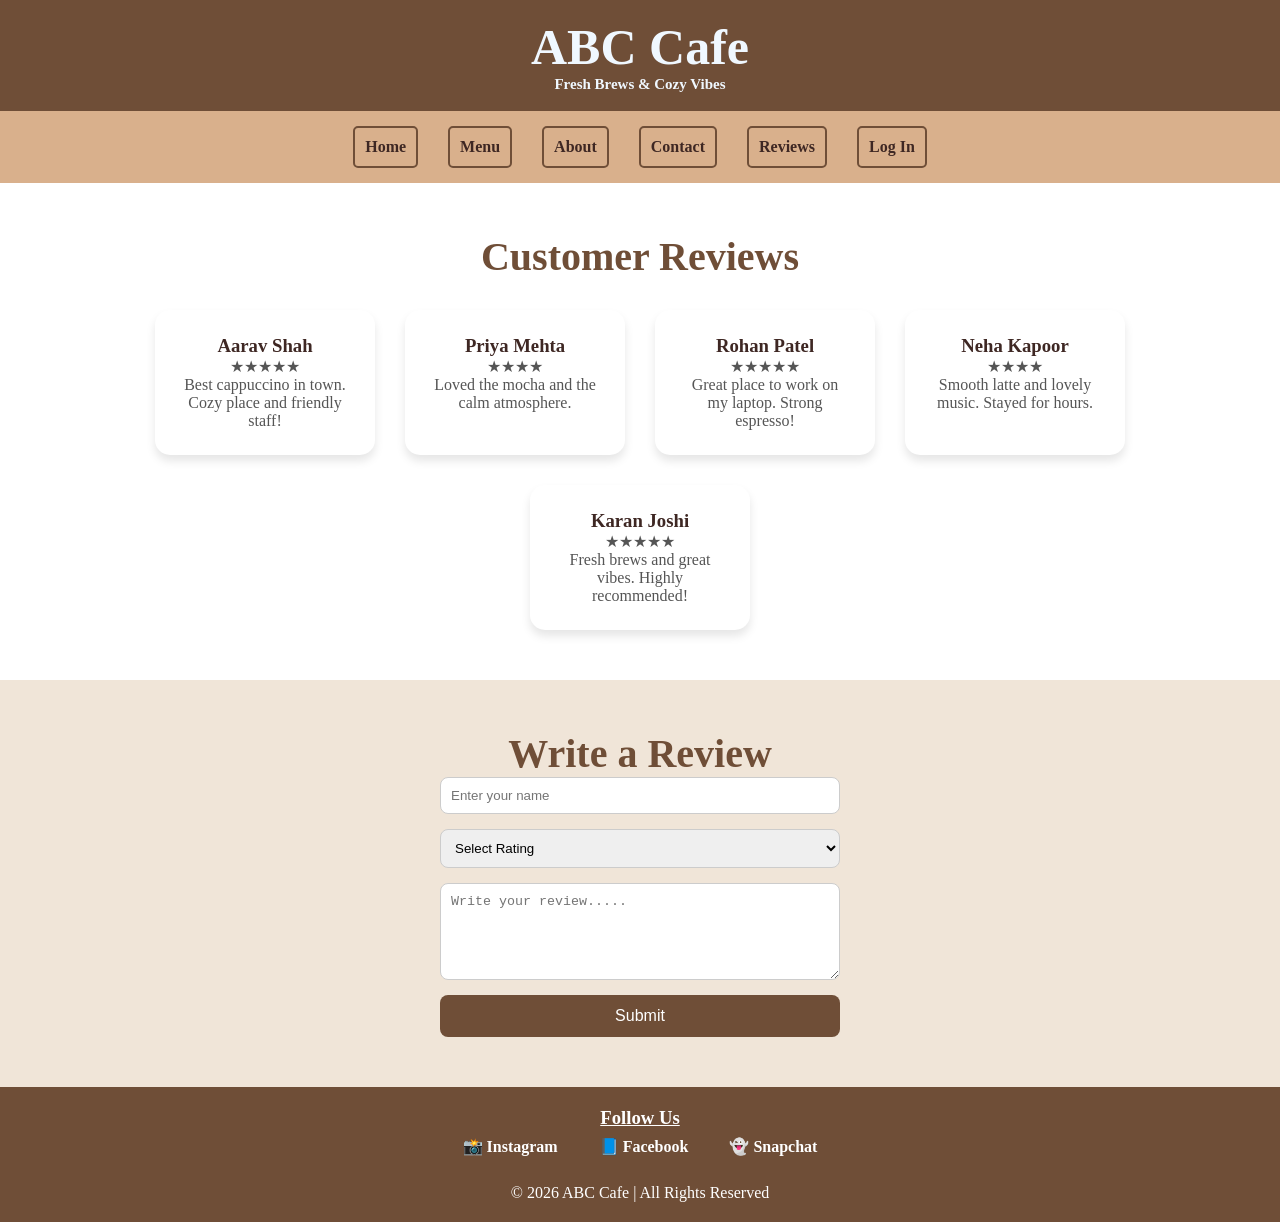
<file: reviews.html>
<!DOCTYPE html>
<html lang="en">
<head>
    <meta charset="UTF-8">
    <meta name="viewport" content="width=device-width, initial-scale=1.0">
    <title>Document</title>
    <link rel="stylesheet" href="style5.css">
</head>
<body>
    <header>
        <h1>ABC Cafe</h1>
        <h2>Fresh Brews & Cozy Vibes</h2>
    </header>
    
    <nav>
        <a href="home.html">Home</a>
        <a href="menu.html">Menu</a>
        <a href="about.html">About</a>
        <a href="contact.html">Contact</a>
        <a href="reviews.html">Reviews</a>
        <a href="login.html">Log In</a>
    </nav>

    <div class="menu" id="review">
        <h2>Customer Reviews</h2>
        <div class="menu-items">
            <div class="item">
                <h3>Aarav Shah</h3>
                <p>&#9733;&#9733;&#9733;&#9733;&#9733;</p>
                <p>Best cappuccino in town. Cozy place and friendly staff!</p>
            </div>
            <div class="item">
                <h3>Priya Mehta</h3>
                <p>&#9733;&#9733;&#9733;&#9733;</p>
                <p>Loved the mocha and the calm atmosphere.</p>
            </div>
            <div class="item">
                <h3>Rohan Patel</h3>
                <p>&#9733;&#9733;&#9733;&#9733;&#9733;</p>
                <p>Great place to work on my laptop. Strong espresso!</p>
            </div>
            <div class="item">
                <h3>Neha Kapoor</h3>
                <p>&#9733;&#9733;&#9733;&#9733;</p>
                <p>Smooth latte and lovely music. Stayed for hours.</p>
            </div>
            <div class="item">
                <h3>Karan Joshi</h3>
                <p>&#9733;&#9733;&#9733;&#9733;&#9733;</p>
                <p>Fresh brews and great vibes. Highly recommended!</p>
            </div>
        </div>
    </div>

    <div class="r">
        <h2>Write a Review</h2>
        <form action="index.html" method="get">
            <input type="text" id="name" placeholder="Enter your name" required>
            <select id="rating" required>
                <option>Select Rating</option>
                <option>5 - Excellent</option>
                <option>4 - Good</option>
                <option>3 - Average</option>
                <option>2 - Poor</option>
                <option>1 - Bad</option>
            </select>
            <textarea id="review" rows="5" placeholder="Write your review....." required></textarea>
            <button type="submit">Submit</button>
        </form>
    </div>

    <footer>
        <h3>Follow Us</h3>

        <div class="social">
            <a href="https://www.instagram.com/?hl=en" target="_blank">📸 Instagram</a>
            <a href="https://www.facebook.com/" target="_blank">📘 Facebook</a>
            <a href="https://www.snapchat.com/" target="_blank">👻 Snapchat</a>
        </div>

        <p>© 2026 ABC Cafe | All Rights Reserved</p>
    </footer>
</body>
</html>
</file>
<file: style.css>
*{
    margin: 0;
}

header{
    background-color:#6f4e37;
    text-align: center;
    padding: 50px;
    color: aliceblue;
    font-size: 25px;
}

video{
   width: 100%;
}

.vi{
    display: grid;
    grid-template-rows: 100px;
}

h1{
    font-size: 50px;
    color: antiquewhite;
    margin-left: 50px;
}

h3{
    font-size: 30px;
    margin-left: 50px;
    color:rgb(234, 188, 119)
}

nav{
    background-color: #d9b08c;
    display: flex;
    justify-content: center;
    gap: 30px;
    padding: 15px;
    position: sticky;
    top: 0;
}

nav a{
    text-decoration: none;
    color: #3e2723;
    font-weight: bold;
    border: 2px solid #6f4e37;
    padding: 10px;
    border-radius: 5px;
}

nav a:hover{
  background-color: #6f4e37;
  color: white;
}

footer{
    background-color: #6f4e37;
    color: white;
    text-align: center;
    padding: 20px;
    margin-top: 530px;
}

@media(max-width: 750px) {

    header {
        padding: 30px 15px;
        font-size: 20px;
    }

    h1 {
        font-size: 38px;
        margin-left: 20px;
    }

    h3 {
        font-size: 24px;
        margin-left: 20px;
    }

    nav {
        gap: 10px;
        padding: 12px;
        flex-wrap: wrap;
    }

    nav a {
        padding: 8px;
        font-size: 14px;
    }

    video {
        width: 100%;
        height: auto;
    }

    footer {
        margin-top: 200px;
    }
}


@media(max-width: 480px) {

    header {
        padding: 25px 10px;
        font-size: 16px;
    }

    h1 {
        font-size: 28px;
        margin-left: 10px;
    }

    h3 {
        font-size: 20px;
        margin-left: 10px;
    }

    nav {
        gap: 8px;
        padding: 10px 5px;
    }

    nav a {
        padding: 7px;
        font-size: 12px;
        border-width: 1px;
    }

    video {
        width: 100%;
        height: auto;
    }

    footer {
        padding: 15px;
        margin-top: 80px;
        font-size: 13px;
    }
}
</file>
<file: style3.css>
*{
    margin: 0px;
    padding: 0px;
}

header{
    background-color:#6f4e37;
    text-align: center;
    padding: 18px;
    color: aliceblue;
    font-size: 25px;
}

h2{
    font-size: 15px;
}

.main{
    display: grid;
    grid-template-columns: 50% 50%;
    background-color:rgb(234, 215, 182);
}

img{
    height: 825px;
    width: 700px;
}

.pa{
    margin-top :50px;
    color: rgb(69, 42, 21);
    font-size: 20px;
    margin-left: 50px;
}

.mg{
    margin-left: 50px;
}

nav{
    background-color: #d9b08c;
    display: flex;
    justify-content: center;
    gap: 30px;
    padding: 15px;
    position: sticky;
    top: 0;
}

nav a{
    text-decoration: none;
    color: #3e2723;
    font-weight: bold;
    border: 2px solid #6f4e37;
    padding: 10px;
    border-radius: 5px;
}

nav a:hover{
    background-color: #6f4e37;
    color: white;
}

footer{
    background-color: #6f4e37;
    color: white;
    text-align: center;
    padding: 20px;
    margin-top: -4px;
}

footer h3 {
    text-decoration: underline;
}

.social {
    display: flex;
    justify-content: center;
    gap: 25px;
    flex-wrap: wrap;
    margin-bottom: 20px;
}

.social a {
    color: white;
    text-decoration: none;
    font-weight: bold;
    padding: 8px;
}

.social a:hover {
    color: #d9b08c;
}

@media(max-width: 1300px) {

    header {
        padding: 15px;
        font-size: 20px;
    }

    nav {
        gap: 10px;
        padding: 10px;
        flex-wrap: wrap;
    }

    nav a {
        padding: 8px;
        font-size: 14px;
    }

    .main {
        grid-template-columns: 1fr 1fr;
    }

    img {
        width: 100%;
        height: 100%;
        max-height: 650px;
        object-fit: cover;
    }

    .pa {
        margin: 25px 15px;
        font-size: 17px;
    }

    .mg {
        margin-left: 15px;
    }
}

@media(max-width: 480px) {

    header {
        padding: 15px 10px;
        font-size: 16px;
    }

    header h2 {
        font-size: 13px;
    }

    nav {
        gap: 8px;
        padding: 10px 5px;
        flex-wrap: wrap;
    }

    nav a {
        padding: 6px;
        font-size: 12px;
        border-width: 1px;
    }

    .main {
        grid-template-columns: 1fr;
    }

    img {
        width: 100%;
        height: auto;
        display: block;
    }

    .pa {
        margin: 20px 15px;
        font-size: 15px;
    }

    .mg {
        margin-left: 15px;
    }
}
</file>
<file: style6.css>
*{
    margin: 0;
}

header{
    background-color:#6f4e37;
    text-align: center;
    padding: 18px;
    color: aliceblue;
    font-size: 25px;
}

h2{
    font-size: 15px;
}

nav{
    background-color: #d9b08c;
    display: flex;
    justify-content: center;
    gap: 30px;
    padding: 15px;
    position: sticky;
    top: 0;
}

nav a{
    text-decoration: none;
    color: #3e2723;
    font-weight: bold;
    border: 2px solid #6f4e37;
    padding: 10px;
    border-radius: 5px;
}

img{
    width: 700px;
    height: 720px;
}

.wrap{
    display: flex;
}

form{    
    width: 400px;
    margin: 20px auto;
}

label {
    display: block;
    margin-top: 15px;
}

input,
select,
textarea {
    width: 100%;
    padding: 10px;
    margin-top: 5px;
    box-sizing: border-box;
}

button {
    width: 100%;
    margin-top: 20px;
    display: inline-block;
    padding: 10px;
    background-color: #6f4e37;
    color: white;
    text-decoration: none;
    border-radius: 4px;
    border: none;
}

button:hover{
    cursor: pointer;
    background-color: #d9b08c;
}

footer{
  background-color: #6f4e37;
  color: white;
  text-align: center;
  padding: 20px;
  margin-top: -4.5px;
}

footer h3 {
  text-decoration: underline;
}

.social {
  display: flex;
  justify-content: center;
  gap: 25px;
  flex-wrap: wrap;
  margin-bottom: 20px;
}

.social a {
  color: white;
  text-decoration: none;
  font-weight: bold;
  padding: 8px;
}

.social a:hover {
  color: #d9b08c;
}

@media (max-width: 1100px) {

    header {
        font-size: 20px;
        padding: 15px;
    }

    h2 {
        font-size: 14px;
    }

    nav {
        gap: 10px;
        padding: 10px;
        flex-wrap: wrap;
    }

    nav a {
        padding: 8px;
        font-size: 14px;
    }

    img {
        width: 100%;
        height: 720px;
        object-fit: cover;
    }

    .wrap {
        flex-direction: column;
    }

    form {
        width: 90%;
        max-width: 400px;
        margin: 20px auto;
    }

    footer {
        padding: 15px;
    }

    .social {
        gap: 10px;
    }
}

@media (max-width: 680px) {

    header {
        font-size: 18px;
        padding: 12px;
    }

    nav {
        gap: 8px;
    }

    nav a {
        font-size: 12px;
        padding: 7px;
    }

    img {
        width: 100%;
        height: 450px;
        object-fit: cover;
    }

    form {
        width: 92%;
    }

    input,
    select,
    textarea,
    button {
        font-size: 14px;
    }

    .social a {
        font-size: 13px;
        padding: 5px;
    }
}
</file>
<file: style7.css>
* {
    margin: 0;
    padding: 0;
    box-sizing: border-box;
}

body {
    background-color: #fff3e6;
    color: #3e2723;
    min-height: 100vh;
    display: flex;
    flex-direction: column;
}

header{
    background-color:#6f4e37;
    text-align: center;
    padding: 18px;
    color: aliceblue;
    font-size: 25px;
    }

h2{
    font-size: 15px;
}

.confirm{
    font-family: Arial, Helvetica, sans-serif;
    background-color: white;
    width: 500px;
    margin: auto;
    padding: 40px;
    text-align: center;
    border-radius: 15px;
    box-shadow: 0 5px 15px rgba(0, 0, 0, 0.2);
}

.check{
    background-color: #e5f5e8;
    color: #278443;
    width: 75px;
    height: 75px;
    line-height: 75px;
    border-radius: 50%;
    font-size: 45px;
    font-weight: bold;
    margin: 0 auto 20px;
}

.confirm h2{
    color: #6f4e37;
    font-size: 27px;
    margin-bottom: 15px;
}

.message{
    font-size: 17px;
    line-height: 1.6;
    margin-bottom: 12px;
}

.info {
    color: #777;
    font-size: 14px;
    line-height: 1.6;
    margin-bottom: 25px;
}

.button{
    display: inline-block;
    background-color: #6f4e37;
    color: white;
    padding: 14px;
    text-decoration: none;
    border-radius: 8px;
    font-weight: bold;
}

.button:hover {
    background-color: #3e2723;
}

footer{
    background-color: #6f4e37;
    color: white;
    text-align: center;
    padding: 20px;
}

footer h3 {
    text-decoration: underline;
}

.social {
    display: flex;
    justify-content: center;
    gap: 25px;
    flex-wrap: wrap;
    margin-bottom: 20px;
}

.social a {
    color: white;
    text-decoration: none;
    font-weight: bold;
    padding: 8px;
}

.social a:hover {
    color: #d9b08c;
}
    
@media (max-width: 510px) {
    header {
        font-size: 18px;
        padding: 12px;
    }

    .confirm {
        width: 90%;
        padding: 25px 18px;
        margin: 25px auto;
    }

    .check {
        width: 60px;
        height: 60px;
        line-height: 60px;
        font-size: 35px;
        margin-bottom: 15px;
    }

    .confirm h2 {
        font-size: 22px;
    }

    .message {
        font-size: 15px;
    }

    .info {
        font-size: 13px;
    }

    .button {
        padding: 12px;
        font-size: 14px;
    }

    footer {
        padding: 15px;
    }

    .social {
        gap: 10px;
    }

    .social a {
        font-size: 13px;
        padding: 5px;
    }
}
</file>
<file: style4.css>
*{
    margin: 0;
    padding: 0;
}

header{
    background-color:#6f4e37;
    text-align: center;
    padding: 18px;
    color: aliceblue;
    font-size: 25px;
}

h2{
    font-size: 15px;
}

.whole{
    display: grid;
    grid-template-columns: 50% 50%;
    background-color: rgb(234, 215, 182);
    color:rgb(69, 42, 21);
}

.contact{
    height:40px;
    width:40%;
    border-radius: 10px;
    margin: 5px;
    padding: 5px;
}

form{
    padding: 5px;
    margin: 5px;
}

.co{
    margin: 15px;
    padding:5px;
    font-size: 20px;
    align-items: center;
    text-align: center;
}

button{
    background-color: rgb(91, 63, 42);
    color: white;
}

.mg{
    margin: 0;
    padding: 5px;
}

.tex{
    text-decoration: underline;
    margin-bottom: 10px;
}

.te{
    text-decoration: underline;
    margin-bottom: 15px;
    font-size: 35px;
}

nav{
    background-color: #d9b08c;
    display: flex;
    justify-content: center;
    gap: 30px;
    padding: 15px;
    position: sticky;
    top: 0;
}

nav a{
    text-decoration: none;
    color: #3e2723;
    font-weight: bold;
    border: 2px solid #6f4e37;
    padding: 10px;
    border-radius: 5px;
}

nav a:hover{
  background-color: #6f4e37;
  color: white;
}

footer{
    background-color: #6f4e37;
    color: white;
    text-align: center;
    padding: 20px;
}

footer h3 {
    text-decoration: underline;
}

.social {
    display: flex;
    justify-content: center;
    gap: 25px;
    flex-wrap: wrap;
    margin-bottom: 20px;
}

.social a {
    color: white;
    text-decoration: none;
    font-weight: bold;
    padding: 8px;
}

.social a:hover {
    color: #d9b08c;
}

@media(max-width: 1200px) {

    header {
        padding: 15px;
        font-size: 20px;
    }

    nav {
        gap: 10px;
        padding: 10px;
        flex-wrap: wrap;
    }

    nav a {
        padding: 8px;
        font-size: 14px;
    }

    .whole {
        grid-template-columns: 1fr 1fr;
    }

    .co {
        font-size: 17px;
        margin: 10px;
    }

    .contact {
        width: 80%;
    }

    .te {
        font-size: 28px;
    }

    iframe {
        width: 100%;
        height: 300px;
    }
}

@media(max-width: 480px) {

    header {
        padding: 15px 10px;
        font-size: 16px;
    }

    header h2 {
        font-size: 13px;
    }

    nav {
        gap: 8px;
        padding: 10px 5px;
        flex-wrap: wrap;
    }

    nav a {
        padding: 6px;
        font-size: 12px;
        border-width: 1px;
    }

    .whole {
        grid-template-columns: 1fr;
    }

    .co {
        font-size: 15px;
        margin: 15px 10px;
    }

    .contact {
        width: 90%;
        height: 40px;
    }

    textarea.contact {
        height: 100px;
    }

    button.contact {
        height: 45px;
        cursor: pointer;
    }

    .te {
        font-size: 28px;
    }

    .tex {
        font-size: 22px;
    }

    .add {
        padding: 15px;
        text-align: center;
    }

    iframe {
        width: 100%;
        height: 250px;
    }

    .mg {
        font-size: 14px;
        overflow-wrap: anywhere;
    }
}
</file>
<file: style1.css>
*{
  margin: 0px;
  border: 0px;
  box-sizing: border-box;
}

header{
  background-color:#6f4e37;
  text-align: center;
  padding: 18px;
  color: aliceblue;
  font-size: 25px;
}

h2{
  font-size:15px;
}

nav{
  background-color: #d9b08c;
  display: flex;
  justify-content: center;
  gap: 30px;
  padding: 15px;
  position: sticky;
  top: 0;
}
    
nav a{
  text-decoration: none;
  color: #3e2723;
  font-weight: bold;
  transition: 0.3s;
  border: 2px solid #6f4e37;
  padding: 10px;
  border-radius: 5px;
}

nav a:hover{
  background-color: #6f4e37;
  color: white;
}

html, body{
  margin: 0;
  padding: 0;
  width: 100%;
}

.hero{
  background-size: cover;
  background-position: center;
  background-image: url(interior-shot-cafe-with-chairs-near-bar-with-wooden-tables.jpg);
  height: 500px;
  display: flex;
  align-items: center;
  justify-content: center;
  color: white;
  font-size: 3em;
  font-weight: bold;
  text-shadow: 2px 2px 5px #000;
}

.menu{
  padding: 50px;
  text-align: center;
}

.menu h2{
  color: #6f4e37;
  margin-bottom: 30px;
  font-size: 2.5em;
}

.menu-items{
  display: flex;
  justify-content: center;
  gap: 30px;
  flex-wrap: wrap;
}

.item{
  background: #fff;
  border-radius: 15px;
  box-shadow: 0 6px 10px rgba(0,0,0,0.1);
  padding: 25px;
  width: 220px;
  transition: transform 0.3s;
}

.item:hover{
  transform: scale(1.05);
}

.item h3{
  margin: 0;
  color: #3e2723;
}

.item p{
  color: #555;
}

/* About Section */
.about{
  background-color: #fff3e6;
  padding: 50px;
  text-align: center;
}

.about h2{
  color: #6f4e37;
  font-size: large;
}

.about p{
  max-width: 600px;
  margin: auto;
  color: #444;
  line-height: 1.6;
}

/* Contact Section */
.contact{
  background-color: #f0e5d8;
  padding: 50px;
  text-align: center;
}

.contact h2{
  color: #6f4e37;
  font-size: 2.5em;
}

form{
  max-width: 400px;
  margin: auto;
  display: flex;
  flex-direction: column;
  gap: 15px;
}

input, textarea, select{
  padding: 10px;
  border: 1px solid #ccc;
  border-radius: 8px;
}

button{
  background-color: #6f4e37;
  color: white;
  padding: 12px;
  border: none;
  border-radius: 8px;
  cursor: pointer;
  font-size: 1em;
}

button:hover{
  background-color: #3e2723;
}

footer{
  background-color: #6f4e37;
  color: white;
  text-align: center;
  padding: 20px;
}

footer h3 {
  text-decoration: underline;
}

.social {
  display: flex;
  justify-content: center;
  gap: 25px;
  flex-wrap: wrap;
  margin-bottom: 20px;
}

.social a {
  color: white;
  text-decoration: none;
  font-weight: bold;
  padding: 8px;
}

.social a:hover {
  color: #d9b08c;
}

@media(max-width: 780px) {

    header {
        padding: 15px;
        font-size: 20px;
    }

    nav {
        gap: 10px;
        padding: 10px;
        flex-wrap: wrap;
    }

    nav a {
        padding: 8px;
        font-size: 14px;
    }

    .hero {
        height: 350px;
        font-size: 2em;
        text-align: center;
        padding: 15px;
    }

    .menu,
    .about,
    .contact {
        padding: 30px 20px;
    }

    .menu h2,
    .contact h2 {
        font-size: 2em;
    }

    .menu-items {
        gap: 20px;
    }

    .item {
        width: 200px;
    }

    form {
        max-width: 100%;
    }
}

@media(max-width: 480px) {

    header {
        padding: 15px 10px;
        font-size: 16px;
    }

    header h2 {
        font-size: 13px;
    }

    nav {
        gap: 8px;
        padding: 10px 5px;
    }

    nav a {
        padding: 6px;
        font-size: 12px;
        border-width: 1px;
    }

    .hero {
        height: 250px;
        font-size: 1.5em;
        text-align: center;
        padding: 10px;
    }

    .menu,
    .about,
    .contact {
        padding: 25px 15px;
    }

    .menu h2,
    .contact h2 {
        font-size: 1.7em;
    }

    .menu-items {
        flex-direction: column;
        align-items: center;
        gap: 20px;
    }

    .item {
        width: 100%;
        max-width: 300px;
    }

    .about p {
        font-size: 14px;
    }

    form {
        width: 100%;
    }

    input,
    textarea,
    select {
        width: 100%;
        font-size: 14px;
    }

    button {
        width: 100%;
    }
}
</file>
<file: style8.css>
* {
    margin: 0;
    padding: 0;
    box-sizing: border-box;
}

body {
    font-family: Arial, sans-serif;
    background-color: #f0e5d8;
    display: flex;
    justify-content: center;
    align-items: center;
}

.bg{
    width: 100%;
    height: 100vh;
    background-image: url("bg.jpeg");
    background-size: cover;
    background-position: center;
}

.login-box {
    margin-top: 200px;
    margin-left: 38%;
    background-color: white;
    width: 350px;
    padding: 30px;
    border-radius: 12px;
    box-shadow: 0 4px 15px rgba(0, 0, 0, 0.2);
}

h1 {
    color: #6f4e37;
    text-align: center;
    margin-bottom: 12px;
}

.login-box p {
    color: #666;
    text-align: center;
    margin-bottom: 18px;
}

label {
    display: block;
    color: #3e2723;
    font-weight: bold;
    margin-bottom: 5px;
}

input {
    display: block;
    width: 100%;
    padding: 12px;
    margin-bottom: 15px;
    background-color: white;
    color: #3e2723;
    border: 1px solid #6f4e37;
    border-radius: 6px;
    font-size: 14px;
}

input:hover{
    cursor: pointer;
    background-color: rgb(238, 236, 236);
}

button {
    display: inline-block;
    width: 100%;
    padding: 12px;
    background-color: #6f4e37;
    color: white;
    border: none;
    border-radius: 6px;
}

button:hover {
    background-color: #3e2723;
    cursor: pointer;
}

@media (max-width: 1200px) {
    .login-box {
        width: 350px;
        margin: 0 auto;
        padding: 25px;
    }

    .bg {
        min-height: 100vh;
        height: auto;
        display: flex;
        justify-content: center;
        align-items: center;
    }
}
</file>
<file: style2.css>
*{
    margin: 0;
    padding: 0;
}

header{
    background-color:#6f4e37;
    text-align: center;
    padding: 18px;
    color: aliceblue;
    font-size: 25px;
}

h2{
    font-size: 15px;
}

.a{
    display: flex;
    justify-content: space-between;
    background-color:rgb(243,234,219) ;
    padding: 70px;
    color:  rgb(69, 42, 21);
    font-size: 30px;
}

.box{
    border: 1px solid #777;
}

img{
    height: 300px;
    width:300px;
    padding: 5px;
}

.wrapper{
    background-color:rgb(243,234,219)
}

.main{
    display: flex;
}

.photo{
    margin: 5px;
    height: 450px;
    width: 450px;
    text-align: center;
    padding: 15px;
    background-color:rgb(217, 156, 64);
}

.c{
    padding: 7px;
}

.price{
    font-size: 18px;
    margin-bottom: 12px;
}

.photo a{
    text-decoration: none;
    padding: 7px 10px;
    color: white;
    background-color: #6f4e37;
    border-radius: 5px;
}

.photo a:hover{
    cursor: pointer;
    background-color: #3e2723;
}

nav{
    background-color: #d9b08c;
    display: flex;
    justify-content: center;
    gap: 30px;
    padding: 15px;
    position: sticky;
    top: 0;
}

nav a{
    text-decoration: none;
    color: #3e2723;
    font-weight: bold;
    border: 2px solid #6f4e37;
    padding: 10px;
    border-radius: 5px;
}

nav a:hover{
  background-color: #6f4e37;
  color: white;
}

footer{
    background-color: #6f4e37;
    color: white;
    text-align: center;
    padding: 20px;
}

footer h3 {
    text-decoration: underline;
}

.social {
    display: flex;
    justify-content: center;
    gap: 25px;
    flex-wrap: wrap;
    margin-bottom: 20px;
}

.social a {
    color: white;
    text-decoration: none;
    font-weight: bold;
    padding: 8px;
}

.social a:hover {
    color: #d9b08c;
}

@media(max-width: 1400px) {

    header {
        padding: 15px;
        font-size: 20px;
    }

    nav {
        gap: 10px;
        padding: 10px;
        flex-wrap: wrap;
    }

    nav a {
        padding: 8px;
        font-size: 14px;
    }

    .a {
        padding: 35px 20px;
        font-size: 24px;
        gap: 20px;
        align-items: center;
    }

    img {
        width: 250px;
        height: 250px;
        max-width: 100%;
        object-fit: cover;
    }

    .main {
        flex-wrap: wrap;
        justify-content: center;
    }

    .photo {
        width: 320px;
        height: auto;
        max-width: 100%;
        margin: 10px;
    }
}

@media(max-width: 480px) {

    header {
        padding: 15px 10px;
        font-size: 16px;
    }

    header h2 {
        font-size: 13px;
    }

    nav {
        gap: 8px;
        padding: 10px 5px;
        flex-wrap: wrap;
    }

    nav a {
        padding: 6px;
        font-size: 12px;
        border-width: 1px;
    }

    .a {
        flex-direction: column;
        text-align: center;
        padding: 25px 15px;
        gap: 15px;
        font-size: 20px;
    }

    img {
        width: 100%;
        max-width: 300px;
        height: auto;
        padding: 5px;
    }

    .box {
        max-width: 100%;
    }

    .main {
        flex-direction: column;
        align-items: center;
    }

    .photo {
        width: 100%;
        max-width: 320px;
        height: auto;
        margin: 10px 0;
        padding: 10px;
    }

    .photo img {
        width: 100%;
        max-width: 280px;
        height: auto;
    }

    .price {
        font-size: 16px;
    }

    .c {
        padding: 5px;
    }
}
</file>
<file: style5.css>
*{
  margin: 0px;
  border: 0px;
  box-sizing: border-box;
}

header{
  background-color:#6f4e37;
  text-align: center;
  padding: 18px;
  color: aliceblue;
  font-size: 25px;
}

h2{
  font-size:15px;
}

nav{
  background-color: #d9b08c;
  display: flex;
  justify-content: center;
  gap: 30px;
  padding: 15px;
  position: sticky;
  top: 0;
}
    
nav a{
  text-decoration: none;
  color: #3e2723;
  font-weight: bold;
  transition: 0.3s;
  border: 2px solid #6f4e37;
  padding: 10px;
  border-radius: 5px;
}

nav a:hover{
  background-color: #6f4e37;
  color: white;
}

html, body{
  width: 100%;
}

.menu{
  padding: 50px;
  text-align: center;
}

.menu h2{
  color: #6f4e37;
  margin-bottom: 30px;
  font-size: 2.5em;
}

.menu-items{
  display: flex;
  justify-content: center;
  gap: 30px;
  flex-wrap: wrap;
}

.item{
  background: #fff;
  border-radius: 15px;
  box-shadow: 0 6px 10px rgba(0,0,0,0.1);
  padding: 25px;
  width: 220px;
  transition: transform 0.3s;
}

.item:hover{
  transform: scale(1.05);
}

.item h3{
  margin: 0;
  color: #3e2723;
}

.item p{
  color: #555;
}

.r{
  background-color: #f0e5d8;
  padding: 50px;
  text-align: center;
}

.r h2{
  color: #6f4e37;
  font-size: 2.5em;
}

form{
  max-width: 400px;
  margin: auto;
  display: flex;
  flex-direction: column;
  gap: 15px;
}

input, textarea, select{
  padding: 10px;
  border: 1px solid #ccc;
  border-radius: 8px;
}

button{
  background-color: #6f4e37;
  color: white;
  padding: 12px;
  border: none;
  border-radius: 8px;
  cursor: pointer;
  font-size: 1em;
}

button:hover{
  background-color: #3e2723;
}

footer{
  background-color: #6f4e37;
  color: white;
  text-align: center;
  padding: 20px;
}

footer h3 {
  text-decoration: underline;
}

.social {
  display: flex;
  justify-content: center;
  gap: 25px;
  flex-wrap: wrap;
  margin-bottom: 20px;
}

.social a {
  color: white;
  text-decoration: none;
  font-weight: bold;
  padding: 8px;
}

.social a:hover {
  color: #d9b08c;
}

@media(max-width: 768px) {

    header {
        padding: 15px;
        font-size: 20px;
    }

    nav {
        gap: 10px;
        padding: 10px;
        flex-wrap: wrap;
    }

    nav a {
        padding: 8px;
        font-size: 14px;
    }
}

@media(max-width: 480px) {

    header {
        padding: 15px 10px;
        font-size: 16px;
    }

    header h2 {
        font-size: 13px;
    }

    nav {
        gap: 8px;
        padding: 10px 5px;
        flex-wrap: wrap;
    }

    nav a {
        padding: 6px;
        font-size: 12px;
        border-width: 1px;
    }
}
</file>
